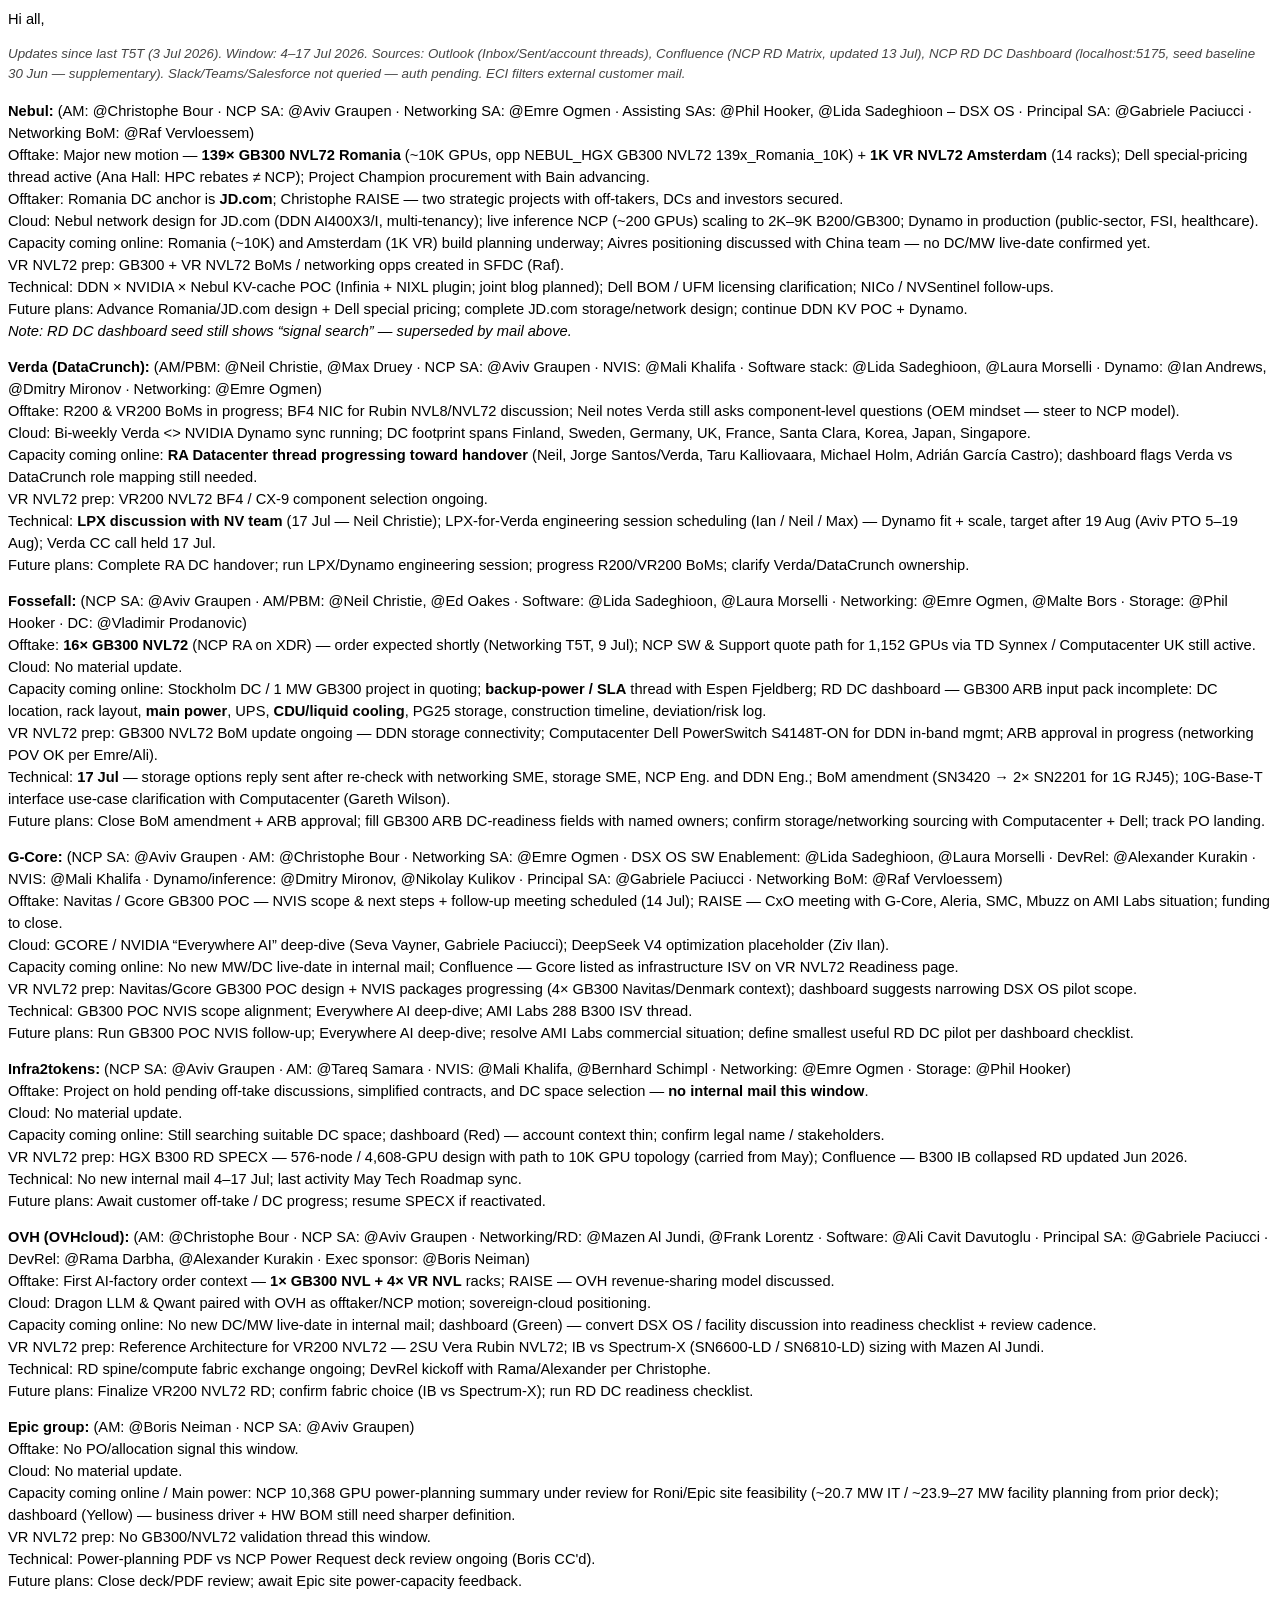
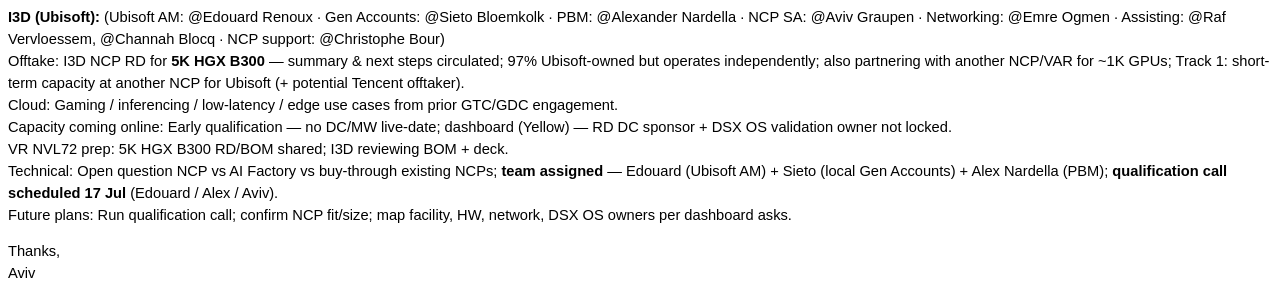
<file: t5t-ncp-emea-sa-2026-07-17.html>
<!DOCTYPE html>
<html>
<head>
<meta charset="utf-8">
<style>
body { font-family: Calibri, Arial, sans-serif; font-size: 11pt; color: #000000; line-height: 1.5; }
p { margin: 0 0 14px 0; }
.note { font-size: 10pt; color: #444444; font-style: italic; margin-bottom: 16px; }
</style>
</head>
<body>

<p>Hi all,</p>

<p class="note">Updates since last T5T (3 Jul 2026). Window: 4–17 Jul 2026. Sources: Outlook (Inbox/Sent/account threads), Confluence (NCP RD Matrix, updated 13 Jul), NCP RD DC Dashboard (localhost:5175, seed baseline 30 Jun — supplementary). Slack/Teams/Salesforce not queried — auth pending. ECI filters external customer mail.</p>

<p><strong>Nebul:</strong> (AM: @Christophe Bour · NCP SA: @Aviv Graupen · Networking SA: @Emre Ogmen · Assisting SAs: @Phil Hooker, @Lida Sadeghioon – DSX OS · Principal SA: @Gabriele Paciucci · Networking BoM: @Raf Vervloessem)<br>
Offtake: Major new motion — <strong>139× GB300 NVL72 Romania</strong> (~10K GPUs, opp NEBUL_HGX GB300 NVL72 139x_Romania_10K) + <strong>1K VR NVL72 Amsterdam</strong> (14 racks); Dell special-pricing thread active (Ana Hall: HPC rebates ≠ NCP); Project Champion procurement with Bain advancing.<br>
Offtaker: Romania DC anchor is <strong>JD.com</strong>; Christophe RAISE — two strategic projects with off-takers, DCs and investors secured.<br>
Cloud: Nebul network design for JD.com (DDN AI400X3/I, multi-tenancy); live inference NCP (~200 GPUs) scaling to 2K–9K B200/GB300; Dynamo in production (public-sector, FSI, healthcare).<br>
Capacity coming online: Romania (~10K) and Amsterdam (1K VR) build planning underway; Aivres positioning discussed with China team — no DC/MW live-date confirmed yet.<br>
VR NVL72 prep: GB300 + VR NVL72 BoMs / networking opps created in SFDC (Raf).<br>
Technical: DDN × NVIDIA × Nebul KV-cache POC (Infinia + NIXL plugin; joint blog planned); Dell BOM / UFM licensing clarification; NICo / NVSentinel follow-ups.<br>
Future plans: Advance Romania/JD.com design + Dell special pricing; complete JD.com storage/network design; continue DDN KV POC + Dynamo.<br>
<em>Note: RD DC dashboard seed still shows “signal search” — superseded by mail above.</em></p>

<p><strong>Verda (DataCrunch):</strong> (AM/PBM: @Neil Christie, @Max Druey · NCP SA: @Aviv Graupen · NVIS: @Mali Khalifa · Software stack: @Lida Sadeghioon, @Laura Morselli · Dynamo: @Ian Andrews, @Dmitry Mironov · Networking: @Emre Ogmen)<br>
Offtake: R200 &amp; VR200 BoMs in progress; BF4 NIC for Rubin NVL8/NVL72 discussion; Neil notes Verda still asks component-level questions (OEM mindset — steer to NCP model).<br>
Cloud: Bi-weekly Verda &lt;&gt; NVIDIA Dynamo sync running; DC footprint spans Finland, Sweden, Germany, UK, France, Santa Clara, Korea, Japan, Singapore.<br>
Capacity coming online: <strong>RA Datacenter thread progressing toward handover</strong> (Neil, Jorge Santos/Verda, Taru Kalliovaara, Michael Holm, Adrián García Castro); dashboard flags Verda vs DataCrunch role mapping still needed.<br>
VR NVL72 prep: VR200 NVL72 BF4 / CX-9 component selection ongoing.<br>
Technical: <strong>LPX discussion with NV team</strong> (17 Jul — Neil Christie); LPX-for-Verda engineering session scheduling (Ian / Neil / Max) — Dynamo fit + scale, target after 19 Aug (Aviv PTO 5–19 Aug); Verda CC call held 17 Jul.<br>
Future plans: Complete RA DC handover; run LPX/Dynamo engineering session; progress R200/VR200 BoMs; clarify Verda/DataCrunch ownership.</p>

<p><strong>Fossefall:</strong> (NCP SA: @Aviv Graupen · AM/PBM: @Neil Christie, @Ed Oakes · Software: @Lida Sadeghioon, @Laura Morselli · Networking: @Emre Ogmen, @Malte Bors · Storage: @Phil Hooker · DC: @Vladimir Prodanovic)<br>
Offtake: <strong>16× GB300 NVL72</strong> (NCP RA on XDR) — order expected shortly (Networking T5T, 9 Jul); NCP SW &amp; Support quote path for 1,152 GPUs via TD Synnex / Computacenter UK still active.<br>
Cloud: No material update.<br>
Capacity coming online: Stockholm DC / 1 MW GB300 project in quoting; <strong>backup-power / SLA</strong> thread with Espen Fjeldberg; RD DC dashboard — GB300 ARB input pack incomplete: DC location, rack layout, <strong>main power</strong>, UPS, <strong>CDU/liquid cooling</strong>, PG25 storage, construction timeline, deviation/risk log.<br>
VR NVL72 prep: GB300 NVL72 BoM update ongoing — DDN storage connectivity; Computacenter Dell PowerSwitch S4148T-ON for DDN in-band mgmt; ARB approval in progress (networking POV OK per Emre/Ali).<br>
Technical: <strong>17 Jul</strong> — storage options reply sent after re-check with networking SME, storage SME, NCP Eng. and DDN Eng.; BoM amendment (SN3420 → 2× SN2201 for 1G RJ45); 10G-Base-T interface use-case clarification with Computacenter (Gareth Wilson).<br>
Future plans: Close BoM amendment + ARB approval; fill GB300 ARB DC-readiness fields with named owners; confirm storage/networking sourcing with Computacenter + Dell; track PO landing.</p>

<p><strong>G-Core:</strong> (NCP SA: @Aviv Graupen · AM: @Christophe Bour · Networking SA: @Emre Ogmen · DSX OS SW Enablement: @Lida Sadeghioon, @Laura Morselli · DevRel: @Alexander Kurakin · NVIS: @Mali Khalifa · Dynamo/inference: @Dmitry Mironov, @Nikolay Kulikov · Principal SA: @Gabriele Paciucci · Networking BoM: @Raf Vervloessem)<br>
Offtake: Navitas / Gcore GB300 POC — NVIS scope &amp; next steps + follow-up meeting scheduled (14 Jul); RAISE — CxO meeting with G-Core, Aleria, SMC, Mbuzz on AMI Labs situation; funding to close.<br>
Cloud: GCORE / NVIDIA “Everywhere AI” deep-dive (Seva Vayner, Gabriele Paciucci); DeepSeek V4 optimization placeholder (Ziv Ilan).<br>
Capacity coming online: No new MW/DC live-date in internal mail; Confluence — Gcore listed as infrastructure ISV on VR NVL72 Readiness page.<br>
VR NVL72 prep: Navitas/Gcore GB300 POC design + NVIS packages progressing (4× GB300 Navitas/Denmark context); dashboard suggests narrowing DSX OS pilot scope.<br>
Technical: GB300 POC NVIS scope alignment; Everywhere AI deep-dive; AMI Labs 288 B300 ISV thread.<br>
Future plans: Run GB300 POC NVIS follow-up; Everywhere AI deep-dive; resolve AMI Labs commercial situation; define smallest useful RD DC pilot per dashboard checklist.</p>

<p><strong>Infra2tokens:</strong> (NCP SA: @Aviv Graupen · AM: @Tareq Samara · NVIS: @Mali Khalifa, @Bernhard Schimpl · Networking: @Emre Ogmen · Storage: @Phil Hooker)<br>
Offtake: Project on hold pending off-take discussions, simplified contracts, and DC space selection — <strong>no internal mail this window</strong>.<br>
Cloud: No material update.<br>
Capacity coming online: Still searching suitable DC space; dashboard (Red) — account context thin; confirm legal name / stakeholders.<br>
VR NVL72 prep: HGX B300 RD SPECX — 576-node / 4,608-GPU design with path to 10K GPU topology (carried from May); Confluence — B300 IB collapsed RD updated Jun 2026.<br>
Technical: No new internal mail 4–17 Jul; last activity May Tech Roadmap sync.<br>
Future plans: Await customer off-take / DC progress; resume SPECX if reactivated.</p>

<p><strong>OVH (OVHcloud):</strong> (AM: @Christophe Bour · NCP SA: @Aviv Graupen · Networking/RD: @Mazen Al Jundi, @Frank Lorentz · Software: @Ali Cavit Davutoglu · Principal SA: @Gabriele Paciucci · DevRel: @Rama Darbha, @Alexander Kurakin · Exec sponsor: @Boris Neiman)<br>
Offtake: First AI-factory order context — <strong>1× GB300 NVL + 4× VR NVL</strong> racks; RAISE — OVH revenue-sharing model discussed.<br>
Cloud: Dragon LLM &amp; Qwant paired with OVH as offtaker/NCP motion; sovereign-cloud positioning.<br>
Capacity coming online: No new DC/MW live-date in internal mail; dashboard (Green) — convert DSX OS / facility discussion into readiness checklist + review cadence.<br>
VR NVL72 prep: Reference Architecture for VR200 NVL72 — 2SU Vera Rubin NVL72; IB vs Spectrum-X (SN6600-LD / SN6810-LD) sizing with Mazen Al Jundi.<br>
Technical: RD spine/compute fabric exchange ongoing; DevRel kickoff with Rama/Alexander per Christophe.<br>
Future plans: Finalize VR200 NVL72 RD; confirm fabric choice (IB vs Spectrum-X); run RD DC readiness checklist.</p>

<p><strong>Epic group:</strong> (AM: @Boris Neiman · NCP SA: @Aviv Graupen)<br>
Offtake: No PO/allocation signal this window.<br>
Cloud: No material update.<br>
Capacity coming online / Main power: NCP 10,368 GPU power-planning summary under review for Roni/Epic site feasibility (~20.7 MW IT / ~23.9–27 MW facility planning from prior deck); dashboard (Yellow) — business driver + HW BOM still need sharper definition.<br>
VR NVL72 prep: No GB300/NVL72 validation thread this window.<br>
Technical: Power-planning PDF vs NCP Power Request deck review ongoing (Boris CC'd).<br>
Future plans: Close deck/PDF review; await Epic site power-capacity feedback.</p>

<p><strong>I3D (Ubisoft):</strong> (Ubisoft AM: @Edouard Renoux · Gen Accounts: @Sieto Bloemkolk · PBM: @Alexander Nardella · NCP SA: @Aviv Graupen · Networking: @Emre Ogmen · Assisting: @Raf Vervloessem, @Channah Blocq · NCP support: @Christophe Bour)<br>
Offtake: I3D NCP RD for <strong>5K HGX B300</strong> — summary &amp; next steps circulated; 97% Ubisoft-owned but operates independently; also partnering with another NCP/VAR for ~1K GPUs; Track 1: short-term capacity at another NCP for Ubisoft (+ potential Tencent offtaker).<br>
Cloud: Gaming / inferencing / low-latency / edge use cases from prior GTC/GDC engagement.<br>
Capacity coming online: Early qualification — no DC/MW live-date; dashboard (Yellow) — RD DC sponsor + DSX OS validation owner not locked.<br>
VR NVL72 prep: 5K HGX B300 RD/BOM shared; I3D reviewing BOM + deck.<br>
Technical: Open question NCP vs AI Factory vs buy-through existing NCPs; <strong>team assigned</strong> — Edouard (Ubisoft AM) + Sieto (local Gen Accounts) + Alex Nardella (PBM); <strong>qualification call scheduled 17 Jul</strong> (Edouard / Alex / Aviv).<br>
Future plans: Run qualification call; confirm NCP fit/size; map facility, HW, network, DSX OS owners per dashboard asks.</p>

<p>Thanks,<br>Aviv</p>

</body>
</html>
</file>
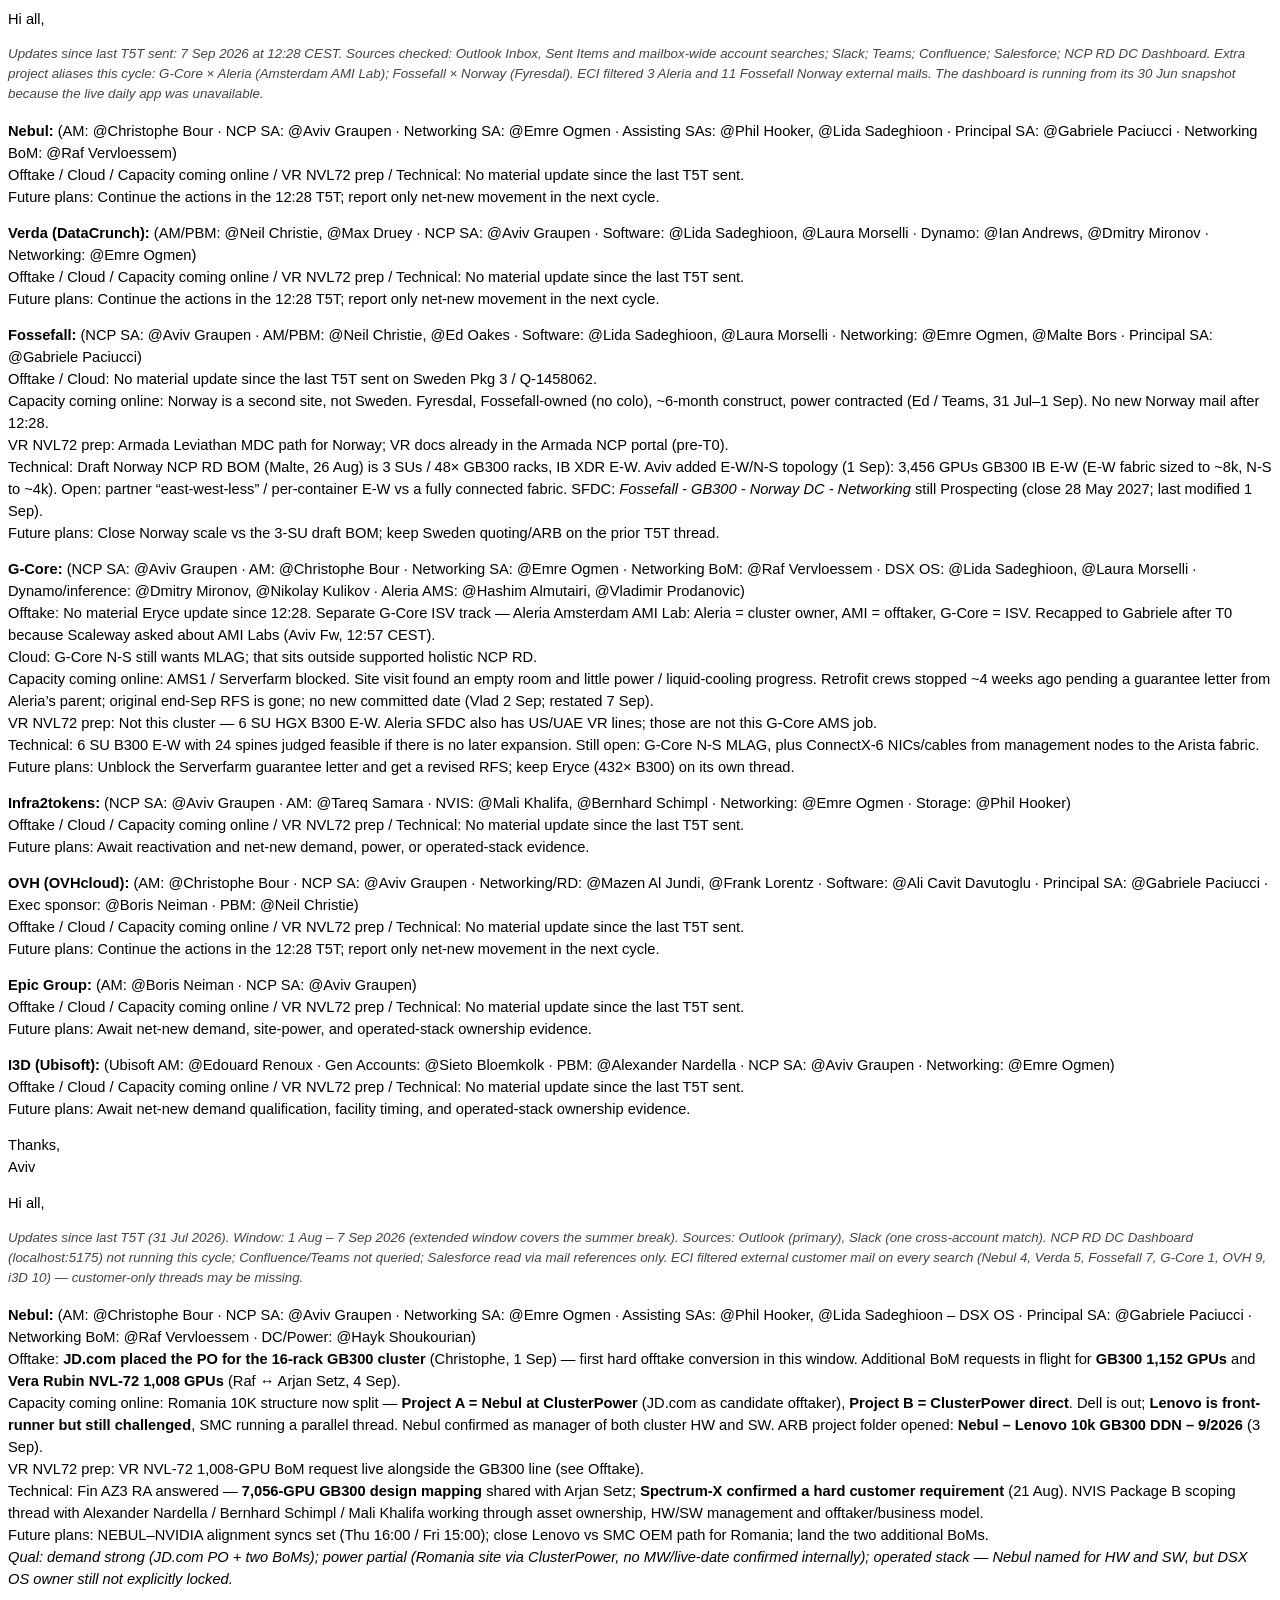
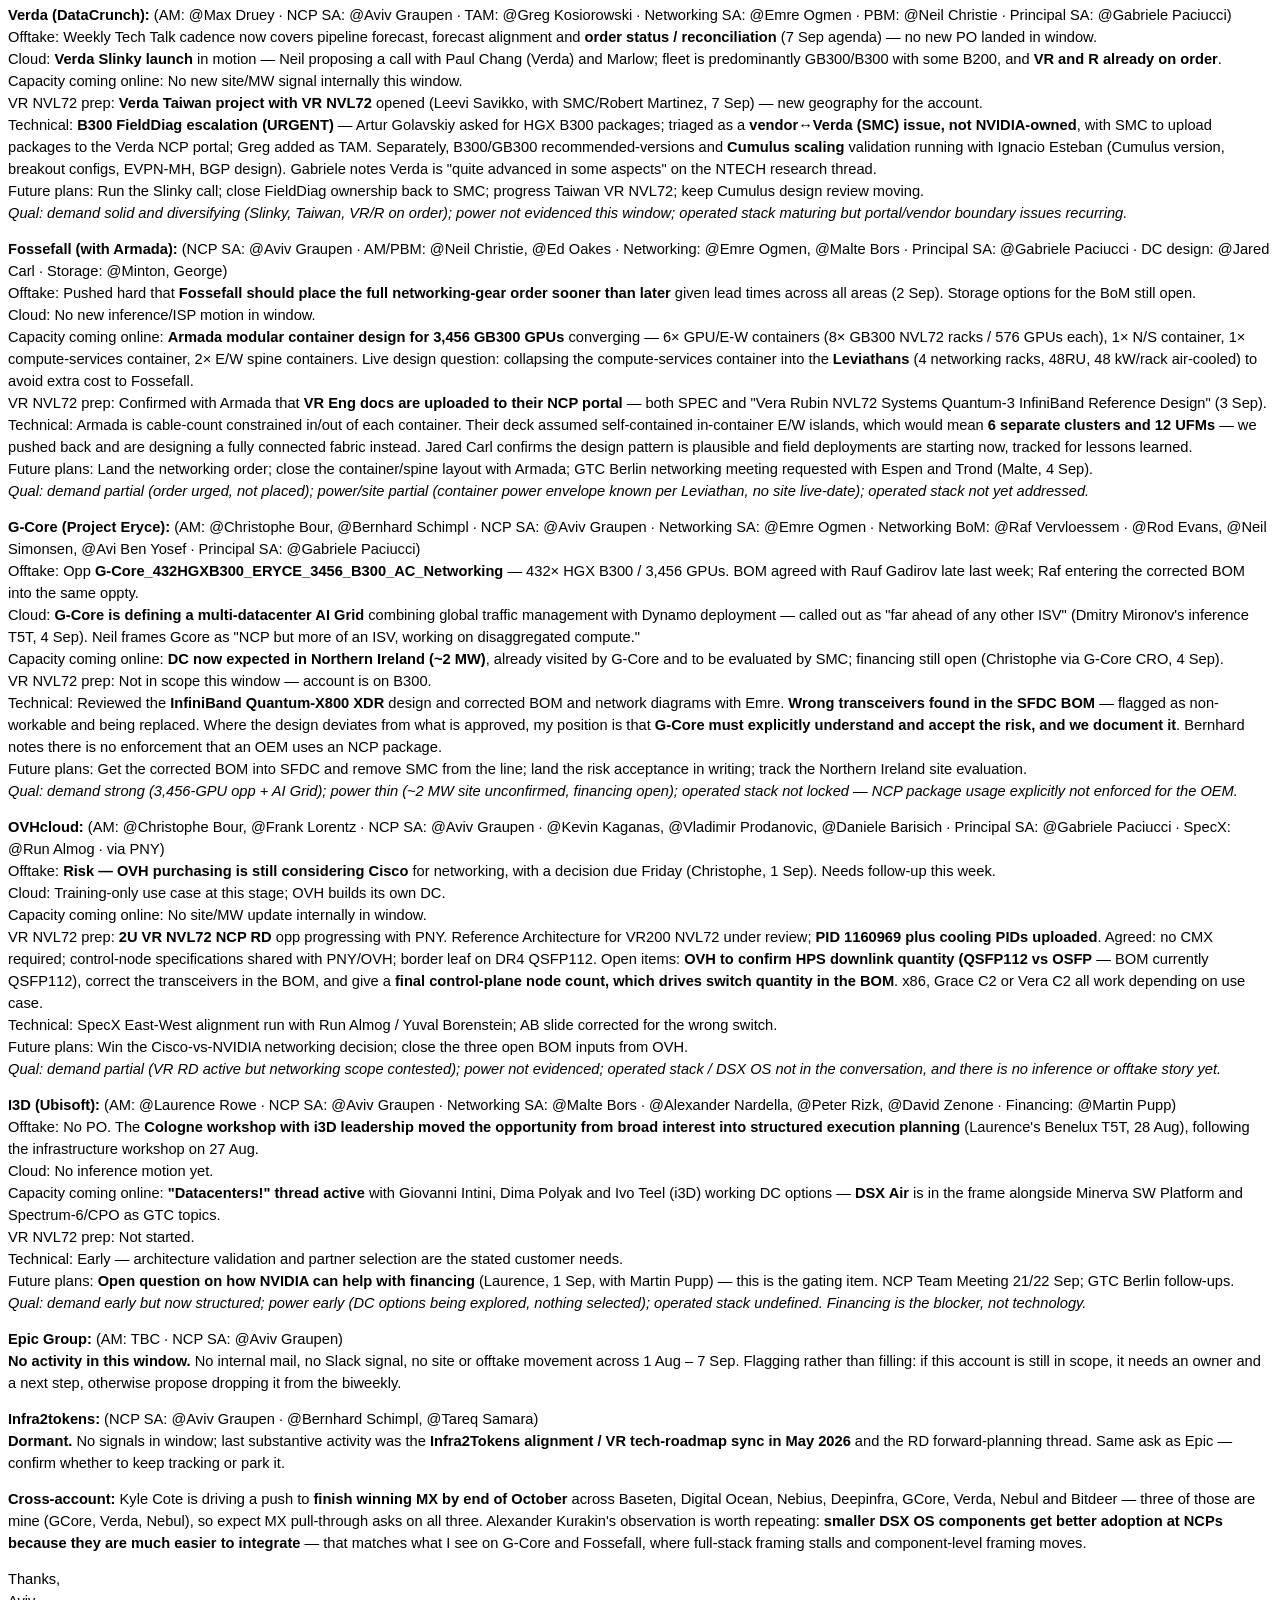
<file: t5t-ncp-emea-sa-2026-09-07.html>
<!DOCTYPE html>
<html lang="en">
<head>
<meta charset="utf-8">
<title>Top 5 Things - NCP | EMEA | SA</title>
<style>
body { font-family: Calibri, Arial, sans-serif; font-size: 11pt; line-height: 1.45; color: #111; }
p { margin: 0 0 14px; }
.note { color: #555; font-size: 10pt; font-style: italic; }
</style>
</head>
<body>
<p>Hi all,</p>

<p class="note">Updates since last T5T sent: 7 Sep 2026 at 12:28 CEST. Sources checked: Outlook Inbox, Sent Items and mailbox-wide account searches; Slack; Teams; Confluence; Salesforce; NCP RD DC Dashboard. Extra project aliases this cycle: G-Core × Aleria (Amsterdam AMI Lab); Fossefall × Norway (Fyresdal). ECI filtered 3 Aleria and 11 Fossefall Norway external mails. The dashboard is running from its 30 Jun snapshot because the live daily app was unavailable.</p>

<p><strong>Nebul:</strong> (AM: @Christophe Bour · NCP SA: @Aviv Graupen · Networking SA: @Emre Ogmen · Assisting SAs: @Phil Hooker, @Lida Sadeghioon · Principal SA: @Gabriele Paciucci · Networking BoM: @Raf Vervloessem)<br>
Offtake / Cloud / Capacity coming online / VR NVL72 prep / Technical: No material update since the last T5T sent.<br>
Future plans: Continue the actions in the 12:28 T5T; report only net-new movement in the next cycle.</p>

<p><strong>Verda (DataCrunch):</strong> (AM/PBM: @Neil Christie, @Max Druey · NCP SA: @Aviv Graupen · Software: @Lida Sadeghioon, @Laura Morselli · Dynamo: @Ian Andrews, @Dmitry Mironov · Networking: @Emre Ogmen)<br>
Offtake / Cloud / Capacity coming online / VR NVL72 prep / Technical: No material update since the last T5T sent.<br>
Future plans: Continue the actions in the 12:28 T5T; report only net-new movement in the next cycle.</p>

<p><strong>Fossefall:</strong> (NCP SA: @Aviv Graupen · AM/PBM: @Neil Christie, @Ed Oakes · Software: @Lida Sadeghioon, @Laura Morselli · Networking: @Emre Ogmen, @Malte Bors · Principal SA: @Gabriele Paciucci)<br>
Offtake / Cloud: No material update since the last T5T sent on Sweden Pkg 3 / Q-1458062.<br>
Capacity coming online: Norway is a second site, not Sweden. Fyresdal, Fossefall-owned (no colo), ~6-month construct, power contracted (Ed / Teams, 31 Jul–1 Sep). No new Norway mail after 12:28.<br>
VR NVL72 prep: Armada Leviathan MDC path for Norway; VR docs already in the Armada NCP portal (pre-T0).<br>
Technical: Draft Norway NCP RD BOM (Malte, 26 Aug) is 3 SUs / 48× GB300 racks, IB XDR E-W. Aviv added E-W/N-S topology (1 Sep): 3,456 GPUs GB300 IB E-W (E-W fabric sized to ~8k, N-S to ~4k). Open: partner “east-west-less” / per-container E-W vs a fully connected fabric. SFDC: <em>Fossefall - GB300 - Norway DC - Networking</em> still Prospecting (close 28 May 2027; last modified 1 Sep).<br>
Future plans: Close Norway scale vs the 3-SU draft BOM; keep Sweden quoting/ARB on the prior T5T thread.</p>

<p><strong>G-Core:</strong> (NCP SA: @Aviv Graupen · AM: @Christophe Bour · Networking SA: @Emre Ogmen · Networking BoM: @Raf Vervloessem · DSX OS: @Lida Sadeghioon, @Laura Morselli · Dynamo/inference: @Dmitry Mironov, @Nikolay Kulikov · Aleria AMS: @Hashim Almutairi, @Vladimir Prodanovic)<br>
Offtake: No material Eryce update since 12:28. Separate G-Core ISV track — Aleria Amsterdam AMI Lab: Aleria = cluster owner, AMI = offtaker, G-Core = ISV. Recapped to Gabriele after T0 because Scaleway asked about AMI Labs (Aviv Fw, 12:57 CEST).<br>
Cloud: G-Core N-S still wants MLAG; that sits outside supported holistic NCP RD.<br>
Capacity coming online: AMS1 / Serverfarm blocked. Site visit found an empty room and little power / liquid-cooling progress. Retrofit crews stopped ~4 weeks ago pending a guarantee letter from Aleria’s parent; original end-Sep RFS is gone; no new committed date (Vlad 2 Sep; restated 7 Sep).<br>
VR NVL72 prep: Not this cluster — 6 SU HGX B300 E-W. Aleria SFDC also has US/UAE VR lines; those are not this G-Core AMS job.<br>
Technical: 6 SU B300 E-W with 24 spines judged feasible if there is no later expansion. Still open: G-Core N-S MLAG, plus ConnectX-6 NICs/cables from management nodes to the Arista fabric.<br>
Future plans: Unblock the Serverfarm guarantee letter and get a revised RFS; keep Eryce (432× B300) on its own thread.</p>

<p><strong>Infra2tokens:</strong> (NCP SA: @Aviv Graupen · AM: @Tareq Samara · NVIS: @Mali Khalifa, @Bernhard Schimpl · Networking: @Emre Ogmen · Storage: @Phil Hooker)<br>
Offtake / Cloud / Capacity coming online / VR NVL72 prep / Technical: No material update since the last T5T sent.<br>
Future plans: Await reactivation and net-new demand, power, or operated-stack evidence.</p>

<p><strong>OVH (OVHcloud):</strong> (AM: @Christophe Bour · NCP SA: @Aviv Graupen · Networking/RD: @Mazen Al Jundi, @Frank Lorentz · Software: @Ali Cavit Davutoglu · Principal SA: @Gabriele Paciucci · Exec sponsor: @Boris Neiman · PBM: @Neil Christie)<br>
Offtake / Cloud / Capacity coming online / VR NVL72 prep / Technical: No material update since the last T5T sent.<br>
Future plans: Continue the actions in the 12:28 T5T; report only net-new movement in the next cycle.</p>

<p><strong>Epic Group:</strong> (AM: @Boris Neiman · NCP SA: @Aviv Graupen)<br>
Offtake / Cloud / Capacity coming online / VR NVL72 prep / Technical: No material update since the last T5T sent.<br>
Future plans: Await net-new demand, site-power, and operated-stack ownership evidence.</p>

<p><strong>I3D (Ubisoft):</strong> (Ubisoft AM: @Edouard Renoux · Gen Accounts: @Sieto Bloemkolk · PBM: @Alexander Nardella · NCP SA: @Aviv Graupen · Networking: @Emre Ogmen)<br>
Offtake / Cloud / Capacity coming online / VR NVL72 prep / Technical: No material update since the last T5T sent.<br>
Future plans: Await net-new demand qualification, facility timing, and operated-stack ownership evidence.</p>

<p>Thanks,<br>Aviv</p>
</body>
</html>
<!DOCTYPE html>
<html>
<head>
<meta charset="utf-8">
<style>
body { font-family: Calibri, Arial, sans-serif; font-size: 11pt; color: #000000; line-height: 1.5; }
p { margin: 0 0 14px 0; }
.note { font-size: 10pt; color: #444444; font-style: italic; margin-bottom: 16px; }
</style>
</head>
<body>

<p>Hi all,</p>

<p class="note">Updates since last T5T (31 Jul 2026). Window: 1 Aug – 7 Sep 2026 (extended window covers the summer break). Sources: Outlook (primary), Slack (one cross-account match). NCP RD DC Dashboard (localhost:5175) not running this cycle; Confluence/Teams not queried; Salesforce read via mail references only. ECI filtered external customer mail on every search (Nebul 4, Verda 5, Fossefall 7, G-Core 1, OVH 9, i3D 10) — customer-only threads may be missing.</p>

<p><strong>Nebul:</strong> (AM: @Christophe Bour · NCP SA: @Aviv Graupen · Networking SA: @Emre Ogmen · Assisting SAs: @Phil Hooker, @Lida Sadeghioon – DSX OS · Principal SA: @Gabriele Paciucci · Networking BoM: @Raf Vervloessem · DC/Power: @Hayk Shoukourian)<br>
Offtake: <strong>JD.com placed the PO for the 16-rack GB300 cluster</strong> (Christophe, 1 Sep) — first hard offtake conversion in this window. Additional BoM requests in flight for <strong>GB300 1,152 GPUs</strong> and <strong>Vera Rubin NVL-72 1,008 GPUs</strong> (Raf ↔ Arjan Setz, 4 Sep).<br>
Capacity coming online: Romania 10K structure now split — <strong>Project A = Nebul at ClusterPower</strong> (JD.com as candidate offtaker), <strong>Project B = ClusterPower direct</strong>. Dell is out; <strong>Lenovo is front-runner but still challenged</strong>, SMC running a parallel thread. Nebul confirmed as manager of both cluster HW and SW. ARB project folder opened: <strong>Nebul – Lenovo 10k GB300 DDN – 9/2026</strong> (3 Sep).<br>
VR NVL72 prep: VR NVL-72 1,008-GPU BoM request live alongside the GB300 line (see Offtake).<br>
Technical: Fin AZ3 RA answered — <strong>7,056-GPU GB300 design mapping</strong> shared with Arjan Setz; <strong>Spectrum-X confirmed a hard customer requirement</strong> (21 Aug). NVIS Package B scoping thread with Alexander Nardella / Bernhard Schimpl / Mali Khalifa working through asset ownership, HW/SW management and offtaker/business model.<br>
Future plans: NEBUL–NVIDIA alignment syncs set (Thu 16:00 / Fri 15:00); close Lenovo vs SMC OEM path for Romania; land the two additional BoMs.<br>
<em>Qual: demand strong (JD.com PO + two BoMs); power partial (Romania site via ClusterPower, no MW/live-date confirmed internally); operated stack — Nebul named for HW and SW, but DSX OS owner still not explicitly locked.</em></p>

<p><strong>Verda (DataCrunch):</strong> (AM: @Max Druey · NCP SA: @Aviv Graupen · TAM: @Greg Kosiorowski · Networking SA: @Emre Ogmen · PBM: @Neil Christie · Principal SA: @Gabriele Paciucci)<br>
Offtake: Weekly Tech Talk cadence now covers pipeline forecast, forecast alignment and <strong>order status / reconciliation</strong> (7 Sep agenda) — no new PO landed in window.<br>
Cloud: <strong>Verda Slinky launch</strong> in motion — Neil proposing a call with Paul Chang (Verda) and Marlow; fleet is predominantly GB300/B300 with some B200, and <strong>VR and R already on order</strong>.<br>
Capacity coming online: No new site/MW signal internally this window.<br>
VR NVL72 prep: <strong>Verda Taiwan project with VR NVL72</strong> opened (Leevi Savikko, with SMC/Robert Martinez, 7 Sep) — new geography for the account.<br>
Technical: <strong>B300 FieldDiag escalation (URGENT)</strong> — Artur Golavskiy asked for HGX B300 packages; triaged as a <strong>vendor↔Verda (SMC) issue, not NVIDIA-owned</strong>, with SMC to upload packages to the Verda NCP portal; Greg added as TAM. Separately, B300/GB300 recommended-versions and <strong>Cumulus scaling</strong> validation running with Ignacio Esteban (Cumulus version, breakout configs, EVPN-MH, BGP design). Gabriele notes Verda is "quite advanced in some aspects" on the NTECH research thread.<br>
Future plans: Run the Slinky call; close FieldDiag ownership back to SMC; progress Taiwan VR NVL72; keep Cumulus design review moving.<br>
<em>Qual: demand solid and diversifying (Slinky, Taiwan, VR/R on order); power not evidenced this window; operated stack maturing but portal/vendor boundary issues recurring.</em></p>

<p><strong>Fossefall (with Armada):</strong> (NCP SA: @Aviv Graupen · AM/PBM: @Neil Christie, @Ed Oakes · Networking: @Emre Ogmen, @Malte Bors · Principal SA: @Gabriele Paciucci · DC design: @Jared Carl · Storage: @Minton, George)<br>
Offtake: Pushed hard that <strong>Fossefall should place the full networking-gear order sooner than later</strong> given lead times across all areas (2 Sep). Storage options for the BoM still open.<br>
Cloud: No new inference/ISP motion in window.<br>
Capacity coming online: <strong>Armada modular container design for 3,456 GB300 GPUs</strong> converging — 6× GPU/E-W containers (8× GB300 NVL72 racks / 576 GPUs each), 1× N/S container, 1× compute-services container, 2× E/W spine containers. Live design question: collapsing the compute-services container into the <strong>Leviathans</strong> (4 networking racks, 48RU, 48 kW/rack air-cooled) to avoid extra cost to Fossefall.<br>
VR NVL72 prep: Confirmed with Armada that <strong>VR Eng docs are uploaded to their NCP portal</strong> — both SPEC and "Vera Rubin NVL72 Systems Quantum-3 InfiniBand Reference Design" (3 Sep).<br>
Technical: Armada is cable-count constrained in/out of each container. Their deck assumed self-contained in-container E/W islands, which would mean <strong>6 separate clusters and 12 UFMs</strong> — we pushed back and are designing a fully connected fabric instead. Jared Carl confirms the design pattern is plausible and field deployments are starting now, tracked for lessons learned.<br>
Future plans: Land the networking order; close the container/spine layout with Armada; GTC Berlin networking meeting requested with Espen and Trond (Malte, 4 Sep).<br>
<em>Qual: demand partial (order urged, not placed); power/site partial (container power envelope known per Leviathan, no site live-date); operated stack not yet addressed.</em></p>

<p><strong>G-Core (Project Eryce):</strong> (AM: @Christophe Bour, @Bernhard Schimpl · NCP SA: @Aviv Graupen · Networking SA: @Emre Ogmen · Networking BoM: @Raf Vervloessem · @Rod Evans, @Neil Simonsen, @Avi Ben Yosef · Principal SA: @Gabriele Paciucci)<br>
Offtake: Opp <strong>G-Core_432HGXB300_ERYCE_3456_B300_AC_Networking</strong> — 432× HGX B300 / 3,456 GPUs. BOM agreed with Rauf Gadirov late last week; Raf entering the corrected BOM into the same oppty.<br>
Cloud: <strong>G-Core is defining a multi-datacenter AI Grid</strong> combining global traffic management with Dynamo deployment — called out as "far ahead of any other ISV" (Dmitry Mironov's inference T5T, 4 Sep). Neil frames Gcore as "NCP but more of an ISV, working on disaggregated compute."<br>
Capacity coming online: <strong>DC now expected in Northern Ireland (~2 MW)</strong>, already visited by G-Core and to be evaluated by SMC; financing still open (Christophe via G-Core CRO, 4 Sep).<br>
VR NVL72 prep: Not in scope this window — account is on B300.<br>
Technical: Reviewed the <strong>InfiniBand Quantum-X800 XDR</strong> design and corrected BOM and network diagrams with Emre. <strong>Wrong transceivers found in the SFDC BOM</strong> — flagged as non-workable and being replaced. Where the design deviates from what is approved, my position is that <strong>G-Core must explicitly understand and accept the risk, and we document it</strong>. Bernhard notes there is no enforcement that an OEM uses an NCP package.<br>
Future plans: Get the corrected BOM into SFDC and remove SMC from the line; land the risk acceptance in writing; track the Northern Ireland site evaluation.<br>
<em>Qual: demand strong (3,456-GPU opp + AI Grid); power thin (~2 MW site unconfirmed, financing open); operated stack not locked — NCP package usage explicitly not enforced for the OEM.</em></p>

<p><strong>OVHcloud:</strong> (AM: @Christophe Bour, @Frank Lorentz · NCP SA: @Aviv Graupen · @Kevin Kaganas, @Vladimir Prodanovic, @Daniele Barisich · Principal SA: @Gabriele Paciucci · SpecX: @Run Almog · via PNY)<br>
Offtake: <strong>Risk — OVH purchasing is still considering Cisco</strong> for networking, with a decision due Friday (Christophe, 1 Sep). Needs follow-up this week.<br>
Cloud: Training-only use case at this stage; OVH builds its own DC.<br>
Capacity coming online: No site/MW update internally in window.<br>
VR NVL72 prep: <strong>2U VR NVL72 NCP RD</strong> opp progressing with PNY. Reference Architecture for VR200 NVL72 under review; <strong>PID 1160969 plus cooling PIDs uploaded</strong>. Agreed: no CMX required; control-node specifications shared with PNY/OVH; border leaf on DR4 QSFP112. Open items: <strong>OVH to confirm HPS downlink quantity (QSFP112 vs OSFP</strong> — BOM currently QSFP112), correct the transceivers in the BOM, and give a <strong>final control-plane node count, which drives switch quantity in the BOM</strong>. x86, Grace C2 or Vera C2 all work depending on use case.<br>
Technical: SpecX East-West alignment run with Run Almog / Yuval Borenstein; AB slide corrected for the wrong switch.<br>
Future plans: Win the Cisco-vs-NVIDIA networking decision; close the three open BOM inputs from OVH.<br>
<em>Qual: demand partial (VR RD active but networking scope contested); power not evidenced; operated stack / DSX OS not in the conversation, and there is no inference or offtake story yet.</em></p>

<p><strong>I3D (Ubisoft):</strong> (AM: @Laurence Rowe · NCP SA: @Aviv Graupen · Networking SA: @Malte Bors · @Alexander Nardella, @Peter Rizk, @David Zenone · Financing: @Martin Pupp)<br>
Offtake: No PO. The <strong>Cologne workshop with i3D leadership moved the opportunity from broad interest into structured execution planning</strong> (Laurence's Benelux T5T, 28 Aug), following the infrastructure workshop on 27 Aug.<br>
Cloud: No inference motion yet.<br>
Capacity coming online: <strong>"Datacenters!" thread active</strong> with Giovanni Intini, Dima Polyak and Ivo Teel (i3D) working DC options — <strong>DSX Air</strong> is in the frame alongside Minerva SW Platform and Spectrum-6/CPO as GTC topics.<br>
VR NVL72 prep: Not started.<br>
Technical: Early — architecture validation and partner selection are the stated customer needs.<br>
Future plans: <strong>Open question on how NVIDIA can help with financing</strong> (Laurence, 1 Sep, with Martin Pupp) — this is the gating item. NCP Team Meeting 21/22 Sep; GTC Berlin follow-ups.<br>
<em>Qual: demand early but now structured; power early (DC options being explored, nothing selected); operated stack undefined. Financing is the blocker, not technology.</em></p>

<p><strong>Epic Group:</strong> (AM: TBC · NCP SA: @Aviv Graupen)<br>
<strong>No activity in this window.</strong> No internal mail, no Slack signal, no site or offtake movement across 1 Aug – 7 Sep. Flagging rather than filling: if this account is still in scope, it needs an owner and a next step, otherwise propose dropping it from the biweekly.</p>

<p><strong>Infra2tokens:</strong> (NCP SA: @Aviv Graupen · @Bernhard Schimpl, @Tareq Samara)<br>
<strong>Dormant.</strong> No signals in window; last substantive activity was the <strong>Infra2Tokens alignment / VR tech-roadmap sync in May 2026</strong> and the RD forward-planning thread. Same ask as Epic — confirm whether to keep tracking or park it.</p>

<p><strong>Cross-account:</strong> Kyle Cote is driving a push to <strong>finish winning MX by end of October</strong> across Baseten, Digital Ocean, Nebius, Deepinfra, GCore, Verda, Nebul and Bitdeer — three of those are mine (GCore, Verda, Nebul), so expect MX pull-through asks on all three. Alexander Kurakin's observation is worth repeating: <strong>smaller DSX OS components get better adoption at NCPs because they are much easier to integrate</strong> — that matches what I see on G-Core and Fossefall, where full-stack framing stalls and component-level framing moves.</p>

<p>Thanks,<br>
Aviv</p>

</body>
</html>
</file>
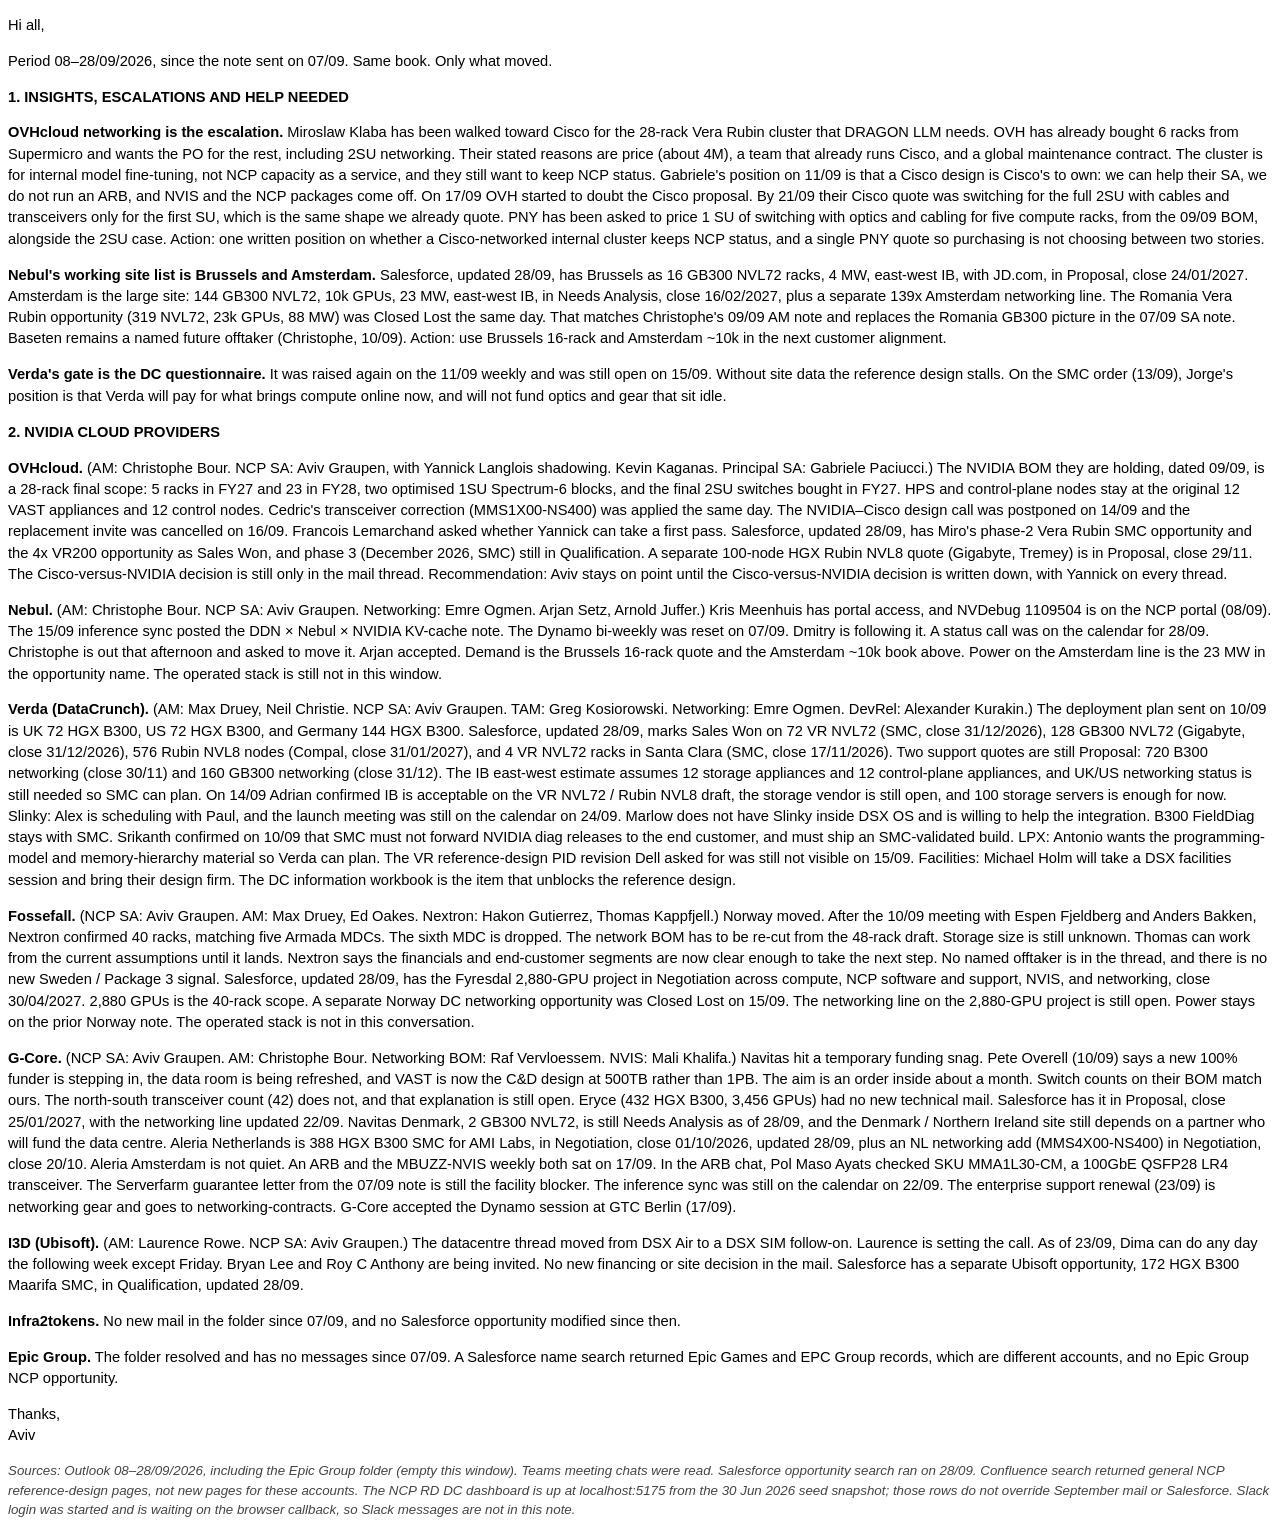
<file: t5t-ncp-emea-sa-2026-09-28.html>
<!DOCTYPE html>
<html lang="en">
<head>
<meta charset="utf-8">
<title>Top 5 Things - NCP | EMEA | SA</title>
</head>
<body style="font-family: Calibri, Arial, sans-serif; font-size: 11pt; color: #000000; line-height: 1.45;">

<p>Hi all,</p>

<p>Period 08–28/09/2026, since the note sent on 07/09. Same book. Only what moved.</p>

<p><b>1. INSIGHTS, ESCALATIONS AND HELP NEEDED</b></p>

<p><b>OVHcloud networking is the escalation.</b> Miroslaw Klaba has been walked toward Cisco for the 28-rack Vera Rubin cluster that DRAGON LLM needs. OVH has already bought 6 racks from Supermicro and wants the PO for the rest, including 2SU networking. Their stated reasons are price (about 4M), a team that already runs Cisco, and a global maintenance contract. The cluster is for internal model fine-tuning, not NCP capacity as a service, and they still want to keep NCP status. Gabriele's position on 11/09 is that a Cisco design is Cisco's to own: we can help their SA, we do not run an ARB, and NVIS and the NCP packages come off. On 17/09 OVH started to doubt the Cisco proposal. By 21/09 their Cisco quote was switching for the full 2SU with cables and transceivers only for the first SU, which is the same shape we already quote. PNY has been asked to price 1 SU of switching with optics and cabling for five compute racks, from the 09/09 BOM, alongside the 2SU case. Action: one written position on whether a Cisco-networked internal cluster keeps NCP status, and a single PNY quote so purchasing is not choosing between two stories.</p>

<p><b>Nebul's working site list is Brussels and Amsterdam.</b> Salesforce, updated 28/09, has Brussels as 16 GB300 NVL72 racks, 4 MW, east-west IB, with JD.com, in Proposal, close 24/01/2027. Amsterdam is the large site: 144 GB300 NVL72, 10k GPUs, 23 MW, east-west IB, in Needs Analysis, close 16/02/2027, plus a separate 139x Amsterdam networking line. The Romania Vera Rubin opportunity (319 NVL72, 23k GPUs, 88 MW) was Closed Lost the same day. That matches Christophe's 09/09 AM note and replaces the Romania GB300 picture in the 07/09 SA note. Baseten remains a named future offtaker (Christophe, 10/09). Action: use Brussels 16-rack and Amsterdam ~10k in the next customer alignment.</p>

<p><b>Verda's gate is the DC questionnaire.</b> It was raised again on the 11/09 weekly and was still open on 15/09. Without site data the reference design stalls. On the SMC order (13/09), Jorge's position is that Verda will pay for what brings compute online now, and will not fund optics and gear that sit idle.</p>

<p><b>2. NVIDIA CLOUD PROVIDERS</b></p>

<p><b>OVHcloud.</b> (AM: Christophe Bour. NCP SA: Aviv Graupen, with Yannick Langlois shadowing. Kevin Kaganas. Principal SA: Gabriele Paciucci.) The NVIDIA BOM they are holding, dated 09/09, is a 28-rack final scope: 5 racks in FY27 and 23 in FY28, two optimised 1SU Spectrum-6 blocks, and the final 2SU switches bought in FY27. HPS and control-plane nodes stay at the original 12 VAST appliances and 12 control nodes. Cedric's transceiver correction (MMS1X00-NS400) was applied the same day. The NVIDIA–Cisco design call was postponed on 14/09 and the replacement invite was cancelled on 16/09. Francois Lemarchand asked whether Yannick can take a first pass. Salesforce, updated 28/09, has Miro's phase-2 Vera Rubin SMC opportunity and the 4x VR200 opportunity as Sales Won, and phase 3 (December 2026, SMC) still in Qualification. A separate 100-node HGX Rubin NVL8 quote (Gigabyte, Tremey) is in Proposal, close 29/11. The Cisco-versus-NVIDIA decision is still only in the mail thread. Recommendation: Aviv stays on point until the Cisco-versus-NVIDIA decision is written down, with Yannick on every thread.</p>

<p><b>Nebul.</b> (AM: Christophe Bour. NCP SA: Aviv Graupen. Networking: Emre Ogmen. Arjan Setz, Arnold Juffer.) Kris Meenhuis has portal access, and NVDebug 1109504 is on the NCP portal (08/09). The 15/09 inference sync posted the DDN × Nebul × NVIDIA KV-cache note. The Dynamo bi-weekly was reset on 07/09. Dmitry is following it. A status call was on the calendar for 28/09. Christophe is out that afternoon and asked to move it. Arjan accepted. Demand is the Brussels 16-rack quote and the Amsterdam ~10k book above. Power on the Amsterdam line is the 23 MW in the opportunity name. The operated stack is still not in this window.</p>

<p><b>Verda (DataCrunch).</b> (AM: Max Druey, Neil Christie. NCP SA: Aviv Graupen. TAM: Greg Kosiorowski. Networking: Emre Ogmen. DevRel: Alexander Kurakin.) The deployment plan sent on 10/09 is UK 72 HGX B300, US 72 HGX B300, and Germany 144 HGX B300. Salesforce, updated 28/09, marks Sales Won on 72 VR NVL72 (SMC, close 31/12/2026), 128 GB300 NVL72 (Gigabyte, close 31/12/2026), 576 Rubin NVL8 nodes (Compal, close 31/01/2027), and 4 VR NVL72 racks in Santa Clara (SMC, close 17/11/2026). Two support quotes are still Proposal: 720 B300 networking (close 30/11) and 160 GB300 networking (close 31/12). The IB east-west estimate assumes 12 storage appliances and 12 control-plane appliances, and UK/US networking status is still needed so SMC can plan. On 14/09 Adrian confirmed IB is acceptable on the VR NVL72 / Rubin NVL8 draft, the storage vendor is still open, and 100 storage servers is enough for now. Slinky: Alex is scheduling with Paul, and the launch meeting was still on the calendar on 24/09. Marlow does not have Slinky inside DSX OS and is willing to help the integration. B300 FieldDiag stays with SMC. Srikanth confirmed on 10/09 that SMC must not forward NVIDIA diag releases to the end customer, and must ship an SMC-validated build. LPX: Antonio wants the programming-model and memory-hierarchy material so Verda can plan. The VR reference-design PID revision Dell asked for was still not visible on 15/09. Facilities: Michael Holm will take a DSX facilities session and bring their design firm. The DC information workbook is the item that unblocks the reference design.</p>

<p><b>Fossefall.</b> (NCP SA: Aviv Graupen. AM: Max Druey, Ed Oakes. Nextron: Hakon Gutierrez, Thomas Kappfjell.) Norway moved. After the 10/09 meeting with Espen Fjeldberg and Anders Bakken, Nextron confirmed 40 racks, matching five Armada MDCs. The sixth MDC is dropped. The network BOM has to be re-cut from the 48-rack draft. Storage size is still unknown. Thomas can work from the current assumptions until it lands. Nextron says the financials and end-customer segments are now clear enough to take the next step. No named offtaker is in the thread, and there is no new Sweden / Package 3 signal. Salesforce, updated 28/09, has the Fyresdal 2,880-GPU project in Negotiation across compute, NCP software and support, NVIS, and networking, close 30/04/2027. 2,880 GPUs is the 40-rack scope. A separate Norway DC networking opportunity was Closed Lost on 15/09. The networking line on the 2,880-GPU project is still open. Power stays on the prior Norway note. The operated stack is not in this conversation.</p>

<p><b>G-Core.</b> (NCP SA: Aviv Graupen. AM: Christophe Bour. Networking BOM: Raf Vervloessem. NVIS: Mali Khalifa.) Navitas hit a temporary funding snag. Pete Overell (10/09) says a new 100% funder is stepping in, the data room is being refreshed, and VAST is now the C&amp;D design at 500TB rather than 1PB. The aim is an order inside about a month. Switch counts on their BOM match ours. The north-south transceiver count (42) does not, and that explanation is still open. Eryce (432 HGX B300, 3,456 GPUs) had no new technical mail. Salesforce has it in Proposal, close 25/01/2027, with the networking line updated 22/09. Navitas Denmark, 2 GB300 NVL72, is still Needs Analysis as of 28/09, and the Denmark / Northern Ireland site still depends on a partner who will fund the data centre. Aleria Netherlands is 388 HGX B300 SMC for AMI Labs, in Negotiation, close 01/10/2026, updated 28/09, plus an NL networking add (MMS4X00-NS400) in Negotiation, close 20/10. Aleria Amsterdam is not quiet. An ARB and the MBUZZ-NVIS weekly both sat on 17/09. In the ARB chat, Pol Maso Ayats checked SKU MMA1L30-CM, a 100GbE QSFP28 LR4 transceiver. The Serverfarm guarantee letter from the 07/09 note is still the facility blocker. The inference sync was still on the calendar on 22/09. The enterprise support renewal (23/09) is networking gear and goes to networking-contracts. G-Core accepted the Dynamo session at GTC Berlin (17/09).</p>

<p><b>I3D (Ubisoft).</b> (AM: Laurence Rowe. NCP SA: Aviv Graupen.) The datacentre thread moved from DSX Air to a DSX SIM follow-on. Laurence is setting the call. As of 23/09, Dima can do any day the following week except Friday. Bryan Lee and Roy C Anthony are being invited. No new financing or site decision in the mail. Salesforce has a separate Ubisoft opportunity, 172 HGX B300 Maarifa SMC, in Qualification, updated 28/09.</p>

<p><b>Infra2tokens.</b> No new mail in the folder since 07/09, and no Salesforce opportunity modified since then.</p>

<p><b>Epic Group.</b> The folder resolved and has no messages since 07/09. A Salesforce name search returned Epic Games and EPC Group records, which are different accounts, and no Epic Group NCP opportunity.</p>

<p>Thanks,<br>Aviv</p>

<p style="font-size: 10pt; color: #444444;"><i>Sources: Outlook 08–28/09/2026, including the Epic Group folder (empty this window). Teams meeting chats were read. Salesforce opportunity search ran on 28/09. Confluence search returned general NCP reference-design pages, not new pages for these accounts. The NCP RD DC dashboard is up at localhost:5175 from the 30 Jun 2026 seed snapshot; those rows do not override September mail or Salesforce. Slack login was started and is waiting on the browser callback, so Slack messages are not in this note.</i></p>

</body>
</html>
</file>
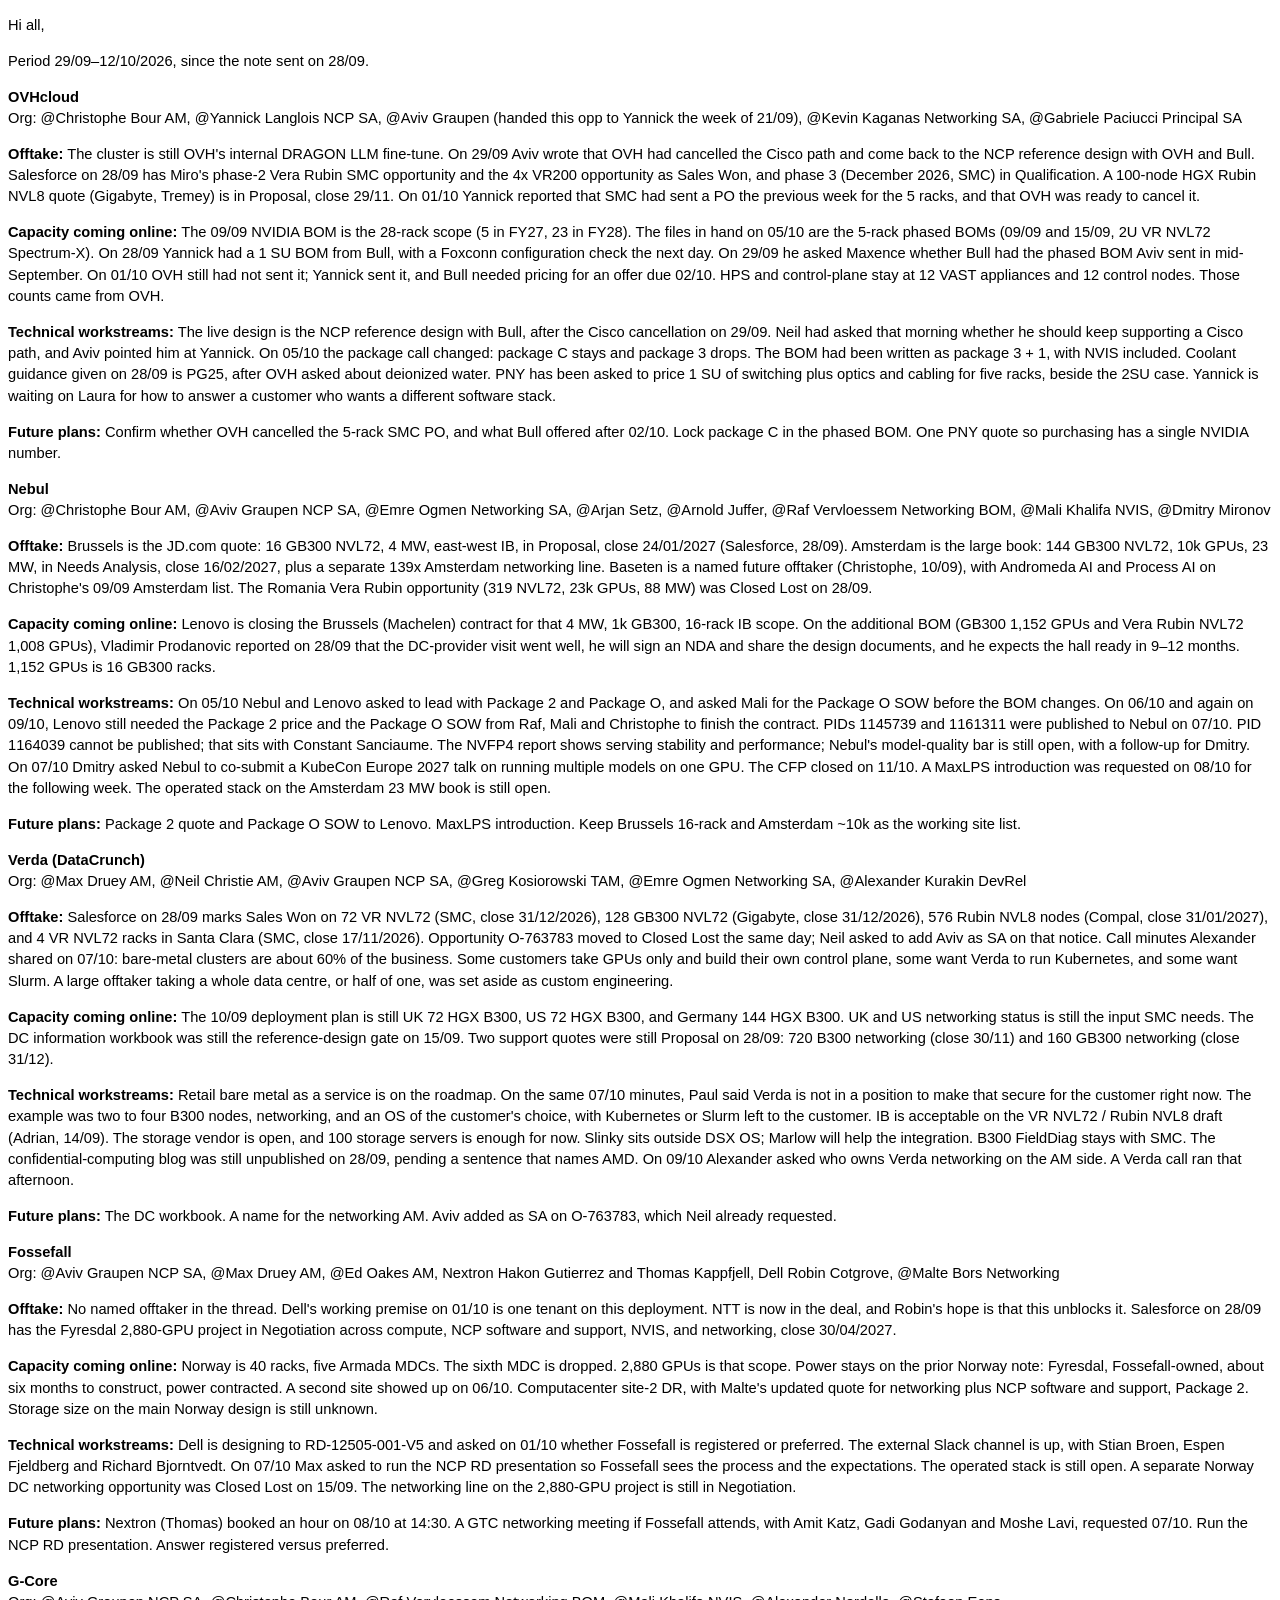
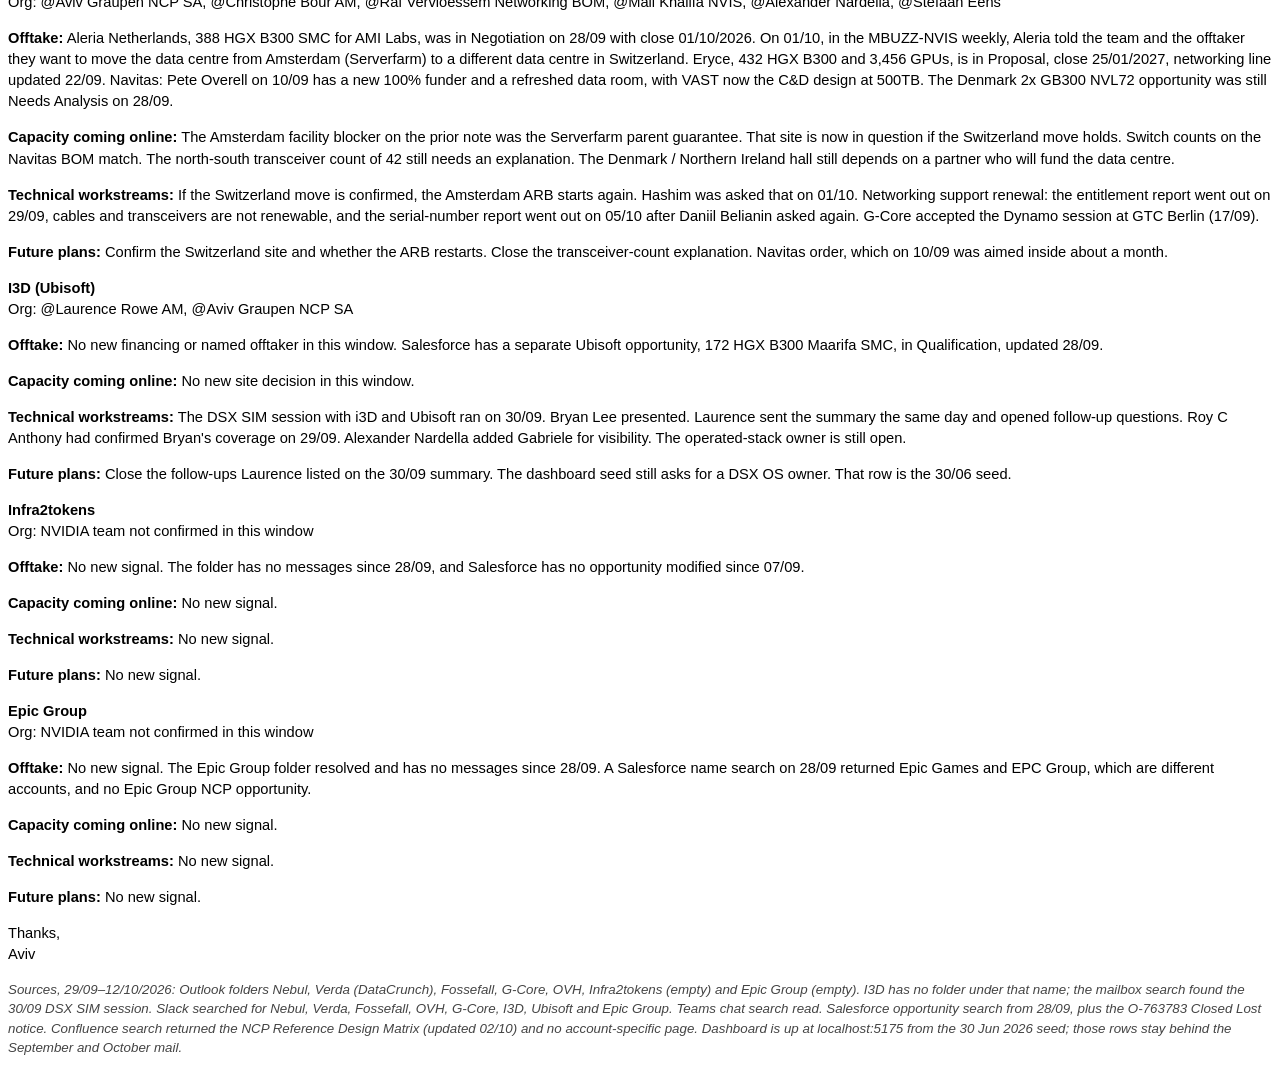
<file: t5t-ncp-emea-sa-2026-10-12.html>
<!DOCTYPE html>
<html lang="en">
<head>
<meta charset="utf-8">
<title>Top 5 Things - NCP | EMEA | SA</title>
</head>
<body style="font-family: Calibri, Arial, sans-serif; font-size: 11pt; color: #000000; line-height: 1.45;">

<p>Hi all,</p>

<p>Period 29/09–12/10/2026, since the note sent on 28/09.</p>

<p><b>OVHcloud</b><br>
Org: @Christophe Bour AM, @Yannick Langlois NCP SA, @Aviv Graupen (handed this opp to Yannick the week of 21/09), @Kevin Kaganas Networking SA, @Gabriele Paciucci Principal SA</p>
<p><b>Offtake:</b> The cluster is still OVH's internal DRAGON LLM fine-tune. On 29/09 Aviv wrote that OVH had cancelled the Cisco path and come back to the NCP reference design with OVH and Bull. Salesforce on 28/09 has Miro's phase-2 Vera Rubin SMC opportunity and the 4x VR200 opportunity as Sales Won, and phase 3 (December 2026, SMC) in Qualification. A 100-node HGX Rubin NVL8 quote (Gigabyte, Tremey) is in Proposal, close 29/11. On 01/10 Yannick reported that SMC had sent a PO the previous week for the 5 racks, and that OVH was ready to cancel it.</p>
<p><b>Capacity coming online:</b> The 09/09 NVIDIA BOM is the 28-rack scope (5 in FY27, 23 in FY28). The files in hand on 05/10 are the 5-rack phased BOMs (09/09 and 15/09, 2U VR NVL72 Spectrum-X). On 28/09 Yannick had a 1 SU BOM from Bull, with a Foxconn configuration check the next day. On 29/09 he asked Maxence whether Bull had the phased BOM Aviv sent in mid-September. On 01/10 OVH still had not sent it; Yannick sent it, and Bull needed pricing for an offer due 02/10. HPS and control-plane stay at 12 VAST appliances and 12 control nodes. Those counts came from OVH.</p>
<p><b>Technical workstreams:</b> The live design is the NCP reference design with Bull, after the Cisco cancellation on 29/09. Neil had asked that morning whether he should keep supporting a Cisco path, and Aviv pointed him at Yannick. On 05/10 the package call changed: package C stays and package 3 drops. The BOM had been written as package 3 + 1, with NVIS included. Coolant guidance given on 28/09 is PG25, after OVH asked about deionized water. PNY has been asked to price 1 SU of switching plus optics and cabling for five racks, beside the 2SU case. Yannick is waiting on Laura for how to answer a customer who wants a different software stack.</p>
<p><b>Future plans:</b> Confirm whether OVH cancelled the 5-rack SMC PO, and what Bull offered after 02/10. Lock package C in the phased BOM. One PNY quote so purchasing has a single NVIDIA number.</p>

<p><b>Nebul</b><br>
Org: @Christophe Bour AM, @Aviv Graupen NCP SA, @Emre Ogmen Networking SA, @Arjan Setz, @Arnold Juffer, @Raf Vervloessem Networking BOM, @Mali Khalifa NVIS, @Dmitry Mironov</p>
<p><b>Offtake:</b> Brussels is the JD.com quote: 16 GB300 NVL72, 4 MW, east-west IB, in Proposal, close 24/01/2027 (Salesforce, 28/09). Amsterdam is the large book: 144 GB300 NVL72, 10k GPUs, 23 MW, in Needs Analysis, close 16/02/2027, plus a separate 139x Amsterdam networking line. Baseten is a named future offtaker (Christophe, 10/09), with Andromeda AI and Process AI on Christophe's 09/09 Amsterdam list. The Romania Vera Rubin opportunity (319 NVL72, 23k GPUs, 88 MW) was Closed Lost on 28/09.</p>
<p><b>Capacity coming online:</b> Lenovo is closing the Brussels (Machelen) contract for that 4 MW, 1k GB300, 16-rack IB scope. On the additional BOM (GB300 1,152 GPUs and Vera Rubin NVL72 1,008 GPUs), Vladimir Prodanovic reported on 28/09 that the DC-provider visit went well, he will sign an NDA and share the design documents, and he expects the hall ready in 9–12 months. 1,152 GPUs is 16 GB300 racks.</p>
<p><b>Technical workstreams:</b> On 05/10 Nebul and Lenovo asked to lead with Package 2 and Package O, and asked Mali for the Package O SOW before the BOM changes. On 06/10 and again on 09/10, Lenovo still needed the Package 2 price and the Package O SOW from Raf, Mali and Christophe to finish the contract. PIDs 1145739 and 1161311 were published to Nebul on 07/10. PID 1164039 cannot be published; that sits with Constant Sanciaume. The NVFP4 report shows serving stability and performance; Nebul's model-quality bar is still open, with a follow-up for Dmitry. On 07/10 Dmitry asked Nebul to co-submit a KubeCon Europe 2027 talk on running multiple models on one GPU. The CFP closed on 11/10. A MaxLPS introduction was requested on 08/10 for the following week. The operated stack on the Amsterdam 23 MW book is still open.</p>
<p><b>Future plans:</b> Package 2 quote and Package O SOW to Lenovo. MaxLPS introduction. Keep Brussels 16-rack and Amsterdam ~10k as the working site list.</p>

<p><b>Verda (DataCrunch)</b><br>
Org: @Max Druey AM, @Neil Christie AM, @Aviv Graupen NCP SA, @Greg Kosiorowski TAM, @Emre Ogmen Networking SA, @Alexander Kurakin DevRel</p>
<p><b>Offtake:</b> Salesforce on 28/09 marks Sales Won on 72 VR NVL72 (SMC, close 31/12/2026), 128 GB300 NVL72 (Gigabyte, close 31/12/2026), 576 Rubin NVL8 nodes (Compal, close 31/01/2027), and 4 VR NVL72 racks in Santa Clara (SMC, close 17/11/2026). Opportunity O-763783 moved to Closed Lost the same day; Neil asked to add Aviv as SA on that notice. Call minutes Alexander shared on 07/10: bare-metal clusters are about 60% of the business. Some customers take GPUs only and build their own control plane, some want Verda to run Kubernetes, and some want Slurm. A large offtaker taking a whole data centre, or half of one, was set aside as custom engineering.</p>
<p><b>Capacity coming online:</b> The 10/09 deployment plan is still UK 72 HGX B300, US 72 HGX B300, and Germany 144 HGX B300. UK and US networking status is still the input SMC needs. The DC information workbook was still the reference-design gate on 15/09. Two support quotes were still Proposal on 28/09: 720 B300 networking (close 30/11) and 160 GB300 networking (close 31/12).</p>
<p><b>Technical workstreams:</b> Retail bare metal as a service is on the roadmap. On the same 07/10 minutes, Paul said Verda is not in a position to make that secure for the customer right now. The example was two to four B300 nodes, networking, and an OS of the customer's choice, with Kubernetes or Slurm left to the customer. IB is acceptable on the VR NVL72 / Rubin NVL8 draft (Adrian, 14/09). The storage vendor is open, and 100 storage servers is enough for now. Slinky sits outside DSX OS; Marlow will help the integration. B300 FieldDiag stays with SMC. The confidential-computing blog was still unpublished on 28/09, pending a sentence that names AMD. On 09/10 Alexander asked who owns Verda networking on the AM side. A Verda call ran that afternoon.</p>
<p><b>Future plans:</b> The DC workbook. A name for the networking AM. Aviv added as SA on O-763783, which Neil already requested.</p>

<p><b>Fossefall</b><br>
Org: @Aviv Graupen NCP SA, @Max Druey AM, @Ed Oakes AM, Nextron Hakon Gutierrez and Thomas Kappfjell, Dell Robin Cotgrove, @Malte Bors Networking</p>
<p><b>Offtake:</b> No named offtaker in the thread. Dell's working premise on 01/10 is one tenant on this deployment. NTT is now in the deal, and Robin's hope is that this unblocks it. Salesforce on 28/09 has the Fyresdal 2,880-GPU project in Negotiation across compute, NCP software and support, NVIS, and networking, close 30/04/2027.</p>
<p><b>Capacity coming online:</b> Norway is 40 racks, five Armada MDCs. The sixth MDC is dropped. 2,880 GPUs is that scope. Power stays on the prior Norway note: Fyresdal, Fossefall-owned, about six months to construct, power contracted. A second site showed up on 06/10. Computacenter site-2 DR, with Malte's updated quote for networking plus NCP software and support, Package 2. Storage size on the main Norway design is still unknown.</p>
<p><b>Technical workstreams:</b> Dell is designing to RD-12505-001-V5 and asked on 01/10 whether Fossefall is registered or preferred. The external Slack channel is up, with Stian Broen, Espen Fjeldberg and Richard Bjorntvedt. On 07/10 Max asked to run the NCP RD presentation so Fossefall sees the process and the expectations. The operated stack is still open. A separate Norway DC networking opportunity was Closed Lost on 15/09. The networking line on the 2,880-GPU project is still in Negotiation.</p>
<p><b>Future plans:</b> Nextron (Thomas) booked an hour on 08/10 at 14:30. A GTC networking meeting if Fossefall attends, with Amit Katz, Gadi Godanyan and Moshe Lavi, requested 07/10. Run the NCP RD presentation. Answer registered versus preferred.</p>

<p><b>G-Core</b><br>
Org: @Aviv Graupen NCP SA, @Christophe Bour AM, @Raf Vervloessem Networking BOM, @Mali Khalifa NVIS, @Alexander Nardella, @Stefaan Eens</p>
<p><b>Offtake:</b> Aleria Netherlands, 388 HGX B300 SMC for AMI Labs, was in Negotiation on 28/09 with close 01/10/2026. On 01/10, in the MBUZZ-NVIS weekly, Aleria told the team and the offtaker they want to move the data centre from Amsterdam (Serverfarm) to a different data centre in Switzerland. Eryce, 432 HGX B300 and 3,456 GPUs, is in Proposal, close 25/01/2027, networking line updated 22/09. Navitas: Pete Overell on 10/09 has a new 100% funder and a refreshed data room, with VAST now the C&amp;D design at 500TB. The Denmark 2x GB300 NVL72 opportunity was still Needs Analysis on 28/09.</p>
<p><b>Capacity coming online:</b> The Amsterdam facility blocker on the prior note was the Serverfarm parent guarantee. That site is now in question if the Switzerland move holds. Switch counts on the Navitas BOM match. The north-south transceiver count of 42 still needs an explanation. The Denmark / Northern Ireland hall still depends on a partner who will fund the data centre.</p>
<p><b>Technical workstreams:</b> If the Switzerland move is confirmed, the Amsterdam ARB starts again. Hashim was asked that on 01/10. Networking support renewal: the entitlement report went out on 29/09, cables and transceivers are not renewable, and the serial-number report went out on 05/10 after Daniil Belianin asked again. G-Core accepted the Dynamo session at GTC Berlin (17/09).</p>
<p><b>Future plans:</b> Confirm the Switzerland site and whether the ARB restarts. Close the transceiver-count explanation. Navitas order, which on 10/09 was aimed inside about a month.</p>

<p><b>I3D (Ubisoft)</b><br>
Org: @Laurence Rowe AM, @Aviv Graupen NCP SA</p>
<p><b>Offtake:</b> No new financing or named offtaker in this window. Salesforce has a separate Ubisoft opportunity, 172 HGX B300 Maarifa SMC, in Qualification, updated 28/09.</p>
<p><b>Capacity coming online:</b> No new site decision in this window.</p>
<p><b>Technical workstreams:</b> The DSX SIM session with i3D and Ubisoft ran on 30/09. Bryan Lee presented. Laurence sent the summary the same day and opened follow-up questions. Roy C Anthony had confirmed Bryan's coverage on 29/09. Alexander Nardella added Gabriele for visibility. The operated-stack owner is still open.</p>
<p><b>Future plans:</b> Close the follow-ups Laurence listed on the 30/09 summary. The dashboard seed still asks for a DSX OS owner. That row is the 30/06 seed.</p>

<p><b>Infra2tokens</b><br>
Org: NVIDIA team not confirmed in this window</p>
<p><b>Offtake:</b> No new signal. The folder has no messages since 28/09, and Salesforce has no opportunity modified since 07/09.</p>
<p><b>Capacity coming online:</b> No new signal.</p>
<p><b>Technical workstreams:</b> No new signal.</p>
<p><b>Future plans:</b> No new signal.</p>

<p><b>Epic Group</b><br>
Org: NVIDIA team not confirmed in this window</p>
<p><b>Offtake:</b> No new signal. The Epic Group folder resolved and has no messages since 28/09. A Salesforce name search on 28/09 returned Epic Games and EPC Group, which are different accounts, and no Epic Group NCP opportunity.</p>
<p><b>Capacity coming online:</b> No new signal.</p>
<p><b>Technical workstreams:</b> No new signal.</p>
<p><b>Future plans:</b> No new signal.</p>

<p>Thanks,<br>Aviv</p>

<p style="font-size: 10pt; color: #444444;"><i>Sources, 29/09–12/10/2026: Outlook folders Nebul, Verda (DataCrunch), Fossefall, G-Core, OVH, Infra2tokens (empty) and Epic Group (empty). I3D has no folder under that name; the mailbox search found the 30/09 DSX SIM session. Slack searched for Nebul, Verda, Fossefall, OVH, G-Core, I3D, Ubisoft and Epic Group. Teams chat search read. Salesforce opportunity search from 28/09, plus the O-763783 Closed Lost notice. Confluence search returned the NCP Reference Design Matrix (updated 02/10) and no account-specific page. Dashboard is up at localhost:5175 from the 30 Jun 2026 seed; those rows stay behind the September and October mail.</i></p>

</body>
</html>
</file>
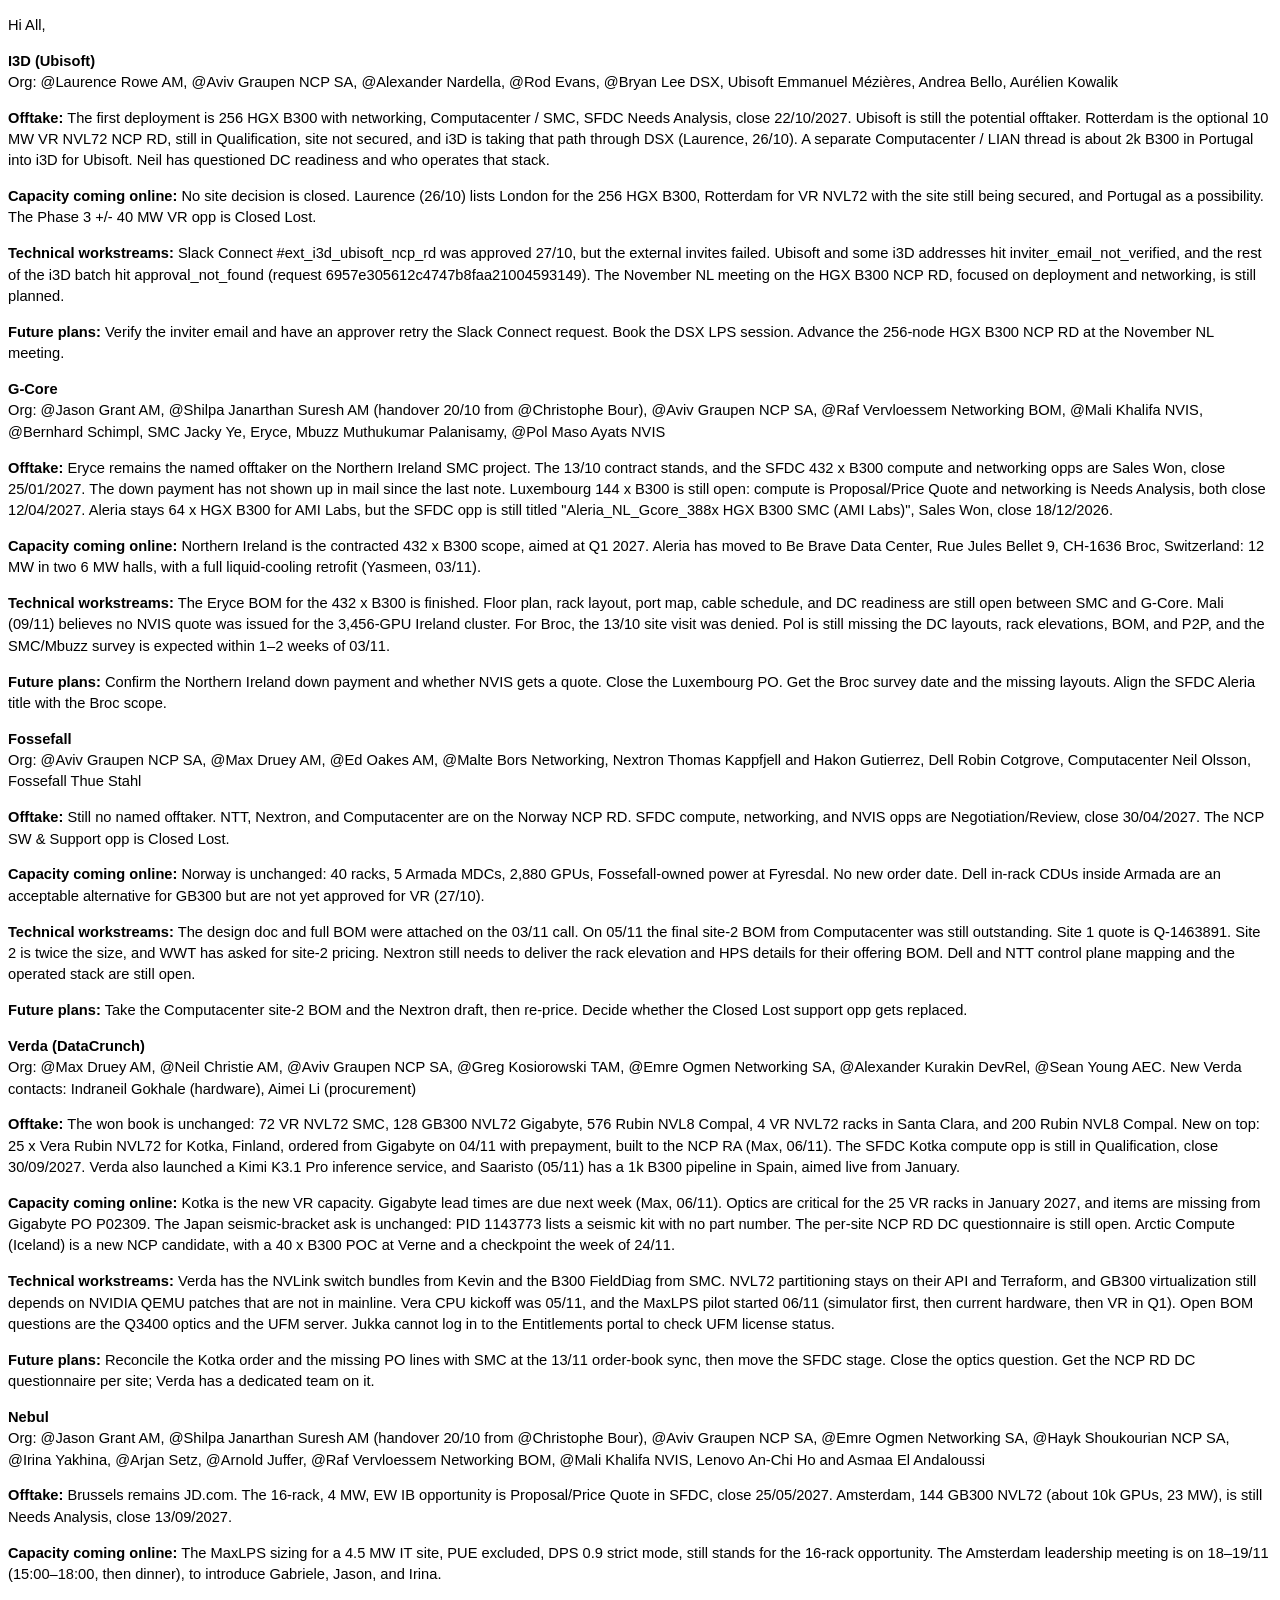
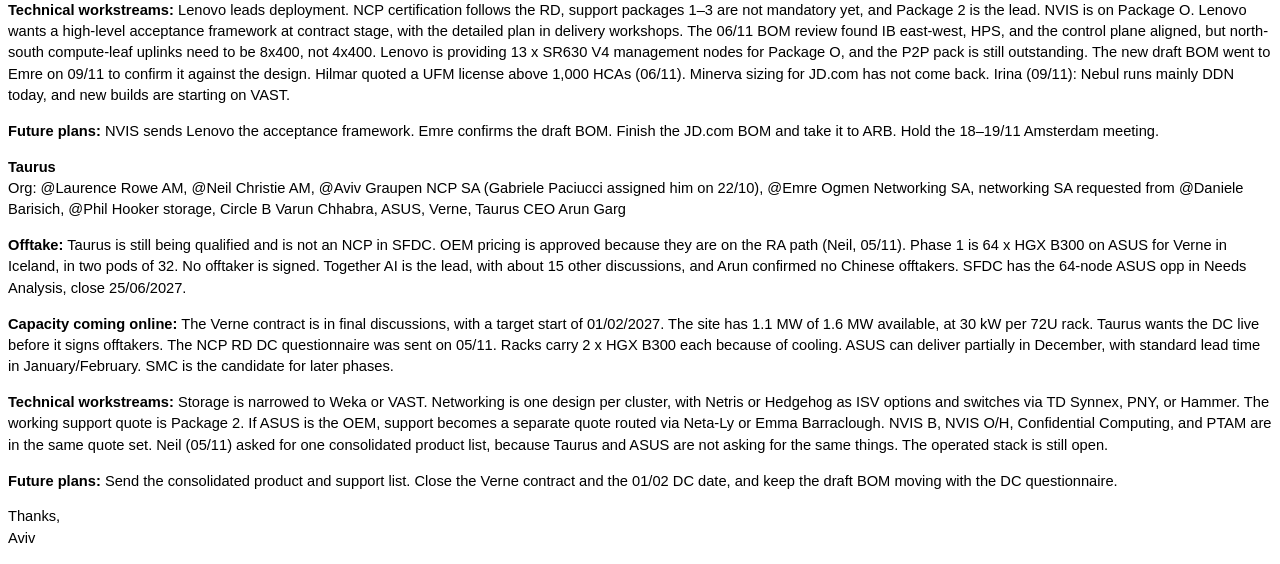
<file: t5t-ncp-emea-sa-2026-11-09.html>
<!DOCTYPE html>
<html lang="en">
<head>
<meta charset="utf-8">
<title>Top 5 Things - NCP | EMEA - Benelux | SA</title>
</head>
<body style="font-family: Calibri, Arial, sans-serif; font-size: 11pt; color: #000000; line-height: 1.45;">

<p>Hi All,</p>

<p><b>I3D (Ubisoft)</b><br>
Org: @Laurence Rowe AM, @Aviv Graupen NCP SA, @Alexander Nardella, @Rod Evans, @Bryan Lee DSX, Ubisoft Emmanuel Mézières, Andrea Bello, Aurélien Kowalik</p>
<p><b>Offtake:</b> The first deployment is 256 HGX B300 with networking, Computacenter / SMC, SFDC Needs Analysis, close 22/10/2027. Ubisoft is still the potential offtaker. Rotterdam is the optional 10 MW VR NVL72 NCP RD, still in Qualification, site not secured, and i3D is taking that path through DSX (Laurence, 26/10). A separate Computacenter / LIAN thread is about 2k B300 in Portugal into i3D for Ubisoft. Neil has questioned DC readiness and who operates that stack.</p>
<p><b>Capacity coming online:</b> No site decision is closed. Laurence (26/10) lists London for the 256 HGX B300, Rotterdam for VR NVL72 with the site still being secured, and Portugal as a possibility. The Phase 3 +/- 40 MW VR opp is Closed Lost.</p>
<p><b>Technical workstreams:</b> Slack Connect #ext_i3d_ubisoft_ncp_rd was approved 27/10, but the external invites failed. Ubisoft and some i3D addresses hit inviter_email_not_verified, and the rest of the i3D batch hit approval_not_found (request 6957e305612c4747b8faa21004593149). The November NL meeting on the HGX B300 NCP RD, focused on deployment and networking, is still planned.</p>
<p><b>Future plans:</b> Verify the inviter email and have an approver retry the Slack Connect request. Book the DSX LPS session. Advance the 256-node HGX B300 NCP RD at the November NL meeting.</p>

<p><b>G-Core</b><br>
Org: @Jason Grant AM, @Shilpa Janarthan Suresh AM (handover 20/10 from @Christophe Bour), @Aviv Graupen NCP SA, @Raf Vervloessem Networking BOM, @Mali Khalifa NVIS, @Bernhard Schimpl, SMC Jacky Ye, Eryce, Mbuzz Muthukumar Palanisamy, @Pol Maso Ayats NVIS</p>
<p><b>Offtake:</b> Eryce remains the named offtaker on the Northern Ireland SMC project. The 13/10 contract stands, and the SFDC 432 x B300 compute and networking opps are Sales Won, close 25/01/2027. The down payment has not shown up in mail since the last note. Luxembourg 144 x B300 is still open: compute is Proposal/Price Quote and networking is Needs Analysis, both close 12/04/2027. Aleria stays 64 x HGX B300 for AMI Labs, but the SFDC opp is still titled "Aleria_NL_Gcore_388x HGX B300 SMC (AMI Labs)", Sales Won, close 18/12/2026.</p>
<p><b>Capacity coming online:</b> Northern Ireland is the contracted 432 x B300 scope, aimed at Q1 2027. Aleria has moved to Be Brave Data Center, Rue Jules Bellet 9, CH-1636 Broc, Switzerland: 12 MW in two 6 MW halls, with a full liquid-cooling retrofit (Yasmeen, 03/11).</p>
<p><b>Technical workstreams:</b> The Eryce BOM for the 432 x B300 is finished. Floor plan, rack layout, port map, cable schedule, and DC readiness are still open between SMC and G-Core. Mali (09/11) believes no NVIS quote was issued for the 3,456-GPU Ireland cluster. For Broc, the 13/10 site visit was denied. Pol is still missing the DC layouts, rack elevations, BOM, and P2P, and the SMC/Mbuzz survey is expected within 1–2 weeks of 03/11.</p>
<p><b>Future plans:</b> Confirm the Northern Ireland down payment and whether NVIS gets a quote. Close the Luxembourg PO. Get the Broc survey date and the missing layouts. Align the SFDC Aleria title with the Broc scope.</p>

<p><b>Fossefall</b><br>
Org: @Aviv Graupen NCP SA, @Max Druey AM, @Ed Oakes AM, @Malte Bors Networking, Nextron Thomas Kappfjell and Hakon Gutierrez, Dell Robin Cotgrove, Computacenter Neil Olsson, Fossefall Thue Stahl</p>
<p><b>Offtake:</b> Still no named offtaker. NTT, Nextron, and Computacenter are on the Norway NCP RD. SFDC compute, networking, and NVIS opps are Negotiation/Review, close 30/04/2027. The NCP SW & Support opp is Closed Lost.</p>
<p><b>Capacity coming online:</b> Norway is unchanged: 40 racks, 5 Armada MDCs, 2,880 GPUs, Fossefall-owned power at Fyresdal. No new order date. Dell in-rack CDUs inside Armada are an acceptable alternative for GB300 but are not yet approved for VR (27/10).</p>
<p><b>Technical workstreams:</b> The design doc and full BOM were attached on the 03/11 call. On 05/11 the final site-2 BOM from Computacenter was still outstanding. Site 1 quote is Q-1463891. Site 2 is twice the size, and WWT has asked for site-2 pricing. Nextron still needs to deliver the rack elevation and HPS details for their offering BOM. Dell and NTT control plane mapping and the operated stack are still open.</p>
<p><b>Future plans:</b> Take the Computacenter site-2 BOM and the Nextron draft, then re-price. Decide whether the Closed Lost support opp gets replaced.</p>

<p><b>Verda (DataCrunch)</b><br>
Org: @Max Druey AM, @Neil Christie AM, @Aviv Graupen NCP SA, @Greg Kosiorowski TAM, @Emre Ogmen Networking SA, @Alexander Kurakin DevRel, @Sean Young AEC. New Verda contacts: Indraneil Gokhale (hardware), Aimei Li (procurement)</p>
<p><b>Offtake:</b> The won book is unchanged: 72 VR NVL72 SMC, 128 GB300 NVL72 Gigabyte, 576 Rubin NVL8 Compal, 4 VR NVL72 racks in Santa Clara, and 200 Rubin NVL8 Compal. New on top: 25 x Vera Rubin NVL72 for Kotka, Finland, ordered from Gigabyte on 04/11 with prepayment, built to the NCP RA (Max, 06/11). The SFDC Kotka compute opp is still in Qualification, close 30/09/2027. Verda also launched a Kimi K3.1 Pro inference service, and Saaristo (05/11) has a 1k B300 pipeline in Spain, aimed live from January.</p>
<p><b>Capacity coming online:</b> Kotka is the new VR capacity. Gigabyte lead times are due next week (Max, 06/11). Optics are critical for the 25 VR racks in January 2027, and items are missing from Gigabyte PO P02309. The Japan seismic-bracket ask is unchanged: PID 1143773 lists a seismic kit with no part number. The per-site NCP RD DC questionnaire is still open. Arctic Compute (Iceland) is a new NCP candidate, with a 40 x B300 POC at Verne and a checkpoint the week of 24/11.</p>
<p><b>Technical workstreams:</b> Verda has the NVLink switch bundles from Kevin and the B300 FieldDiag from SMC. NVL72 partitioning stays on their API and Terraform, and GB300 virtualization still depends on NVIDIA QEMU patches that are not in mainline. Vera CPU kickoff was 05/11, and the MaxLPS pilot started 06/11 (simulator first, then current hardware, then VR in Q1). Open BOM questions are the Q3400 optics and the UFM server. Jukka cannot log in to the Entitlements portal to check UFM license status.</p>
<p><b>Future plans:</b> Reconcile the Kotka order and the missing PO lines with SMC at the 13/11 order-book sync, then move the SFDC stage. Close the optics question. Get the NCP RD DC questionnaire per site; Verda has a dedicated team on it.</p>

<p><b>Nebul</b><br>
Org: @Jason Grant AM, @Shilpa Janarthan Suresh AM (handover 20/10 from @Christophe Bour), @Aviv Graupen NCP SA, @Emre Ogmen Networking SA, @Hayk Shoukourian NCP SA, @Irina Yakhina, @Arjan Setz, @Arnold Juffer, @Raf Vervloessem Networking BOM, @Mali Khalifa NVIS, Lenovo An-Chi Ho and Asmaa El Andaloussi</p>
<p><b>Offtake:</b> Brussels remains JD.com. The 16-rack, 4 MW, EW IB opportunity is Proposal/Price Quote in SFDC, close 25/05/2027. Amsterdam, 144 GB300 NVL72 (about 10k GPUs, 23 MW), is still Needs Analysis, close 13/09/2027.</p>
<p><b>Capacity coming online:</b> The MaxLPS sizing for a 4.5 MW IT site, PUE excluded, DPS 0.9 strict mode, still stands for the 16-rack opportunity. The Amsterdam leadership meeting is on 18–19/11 (15:00–18:00, then dinner), to introduce Gabriele, Jason, and Irina.</p>
<p><b>Technical workstreams:</b> Lenovo leads deployment. NCP certification follows the RD, support packages 1–3 are not mandatory yet, and Package 2 is the lead. NVIS is on Package O. Lenovo wants a high-level acceptance framework at contract stage, with the detailed plan in delivery workshops. The 06/11 BOM review found IB east-west, HPS, and the control plane aligned, but north-south compute-leaf uplinks need to be 8x400, not 4x400. Lenovo is providing 13 x SR630 V4 management nodes for Package O, and the P2P pack is still outstanding. The new draft BOM went to Emre on 09/11 to confirm it against the design. Hilmar quoted a UFM license above 1,000 HCAs (06/11). Minerva sizing for JD.com has not come back. Irina (09/11): Nebul runs mainly DDN today, and new builds are starting on VAST.</p>
<p><b>Future plans:</b> NVIS sends Lenovo the acceptance framework. Emre confirms the draft BOM. Finish the JD.com BOM and take it to ARB. Hold the 18–19/11 Amsterdam meeting.</p>

<p><b>Taurus</b><br>
Org: @Laurence Rowe AM, @Neil Christie AM, @Aviv Graupen NCP SA (Gabriele Paciucci assigned him on 22/10), @Emre Ogmen Networking SA, networking SA requested from @Daniele Barisich, @Phil Hooker storage, Circle B Varun Chhabra, ASUS, Verne, Taurus CEO Arun Garg</p>
<p><b>Offtake:</b> Taurus is still being qualified and is not an NCP in SFDC. OEM pricing is approved because they are on the RA path (Neil, 05/11). Phase 1 is 64 x HGX B300 on ASUS for Verne in Iceland, in two pods of 32. No offtaker is signed. Together AI is the lead, with about 15 other discussions, and Arun confirmed no Chinese offtakers. SFDC has the 64-node ASUS opp in Needs Analysis, close 25/06/2027.</p>
<p><b>Capacity coming online:</b> The Verne contract is in final discussions, with a target start of 01/02/2027. The site has 1.1 MW of 1.6 MW available, at 30 kW per 72U rack. Taurus wants the DC live before it signs offtakers. The NCP RD DC questionnaire was sent on 05/11. Racks carry 2 x HGX B300 each because of cooling. ASUS can deliver partially in December, with standard lead time in January/February. SMC is the candidate for later phases.</p>
<p><b>Technical workstreams:</b> Storage is narrowed to Weka or VAST. Networking is one design per cluster, with Netris or Hedgehog as ISV options and switches via TD Synnex, PNY, or Hammer. The working support quote is Package 2. If ASUS is the OEM, support becomes a separate quote routed via Neta-Ly or Emma Barraclough. NVIS B, NVIS O/H, Confidential Computing, and PTAM are in the same quote set. Neil (05/11) asked for one consolidated product list, because Taurus and ASUS are not asking for the same things. The operated stack is still open.</p>
<p><b>Future plans:</b> Send the consolidated product and support list. Close the Verne contract and the 01/02 DC date, and keep the draft BOM moving with the DC questionnaire.</p>

<p>Thanks,<br>
Aviv</p>

</body>
</html>
</file>
